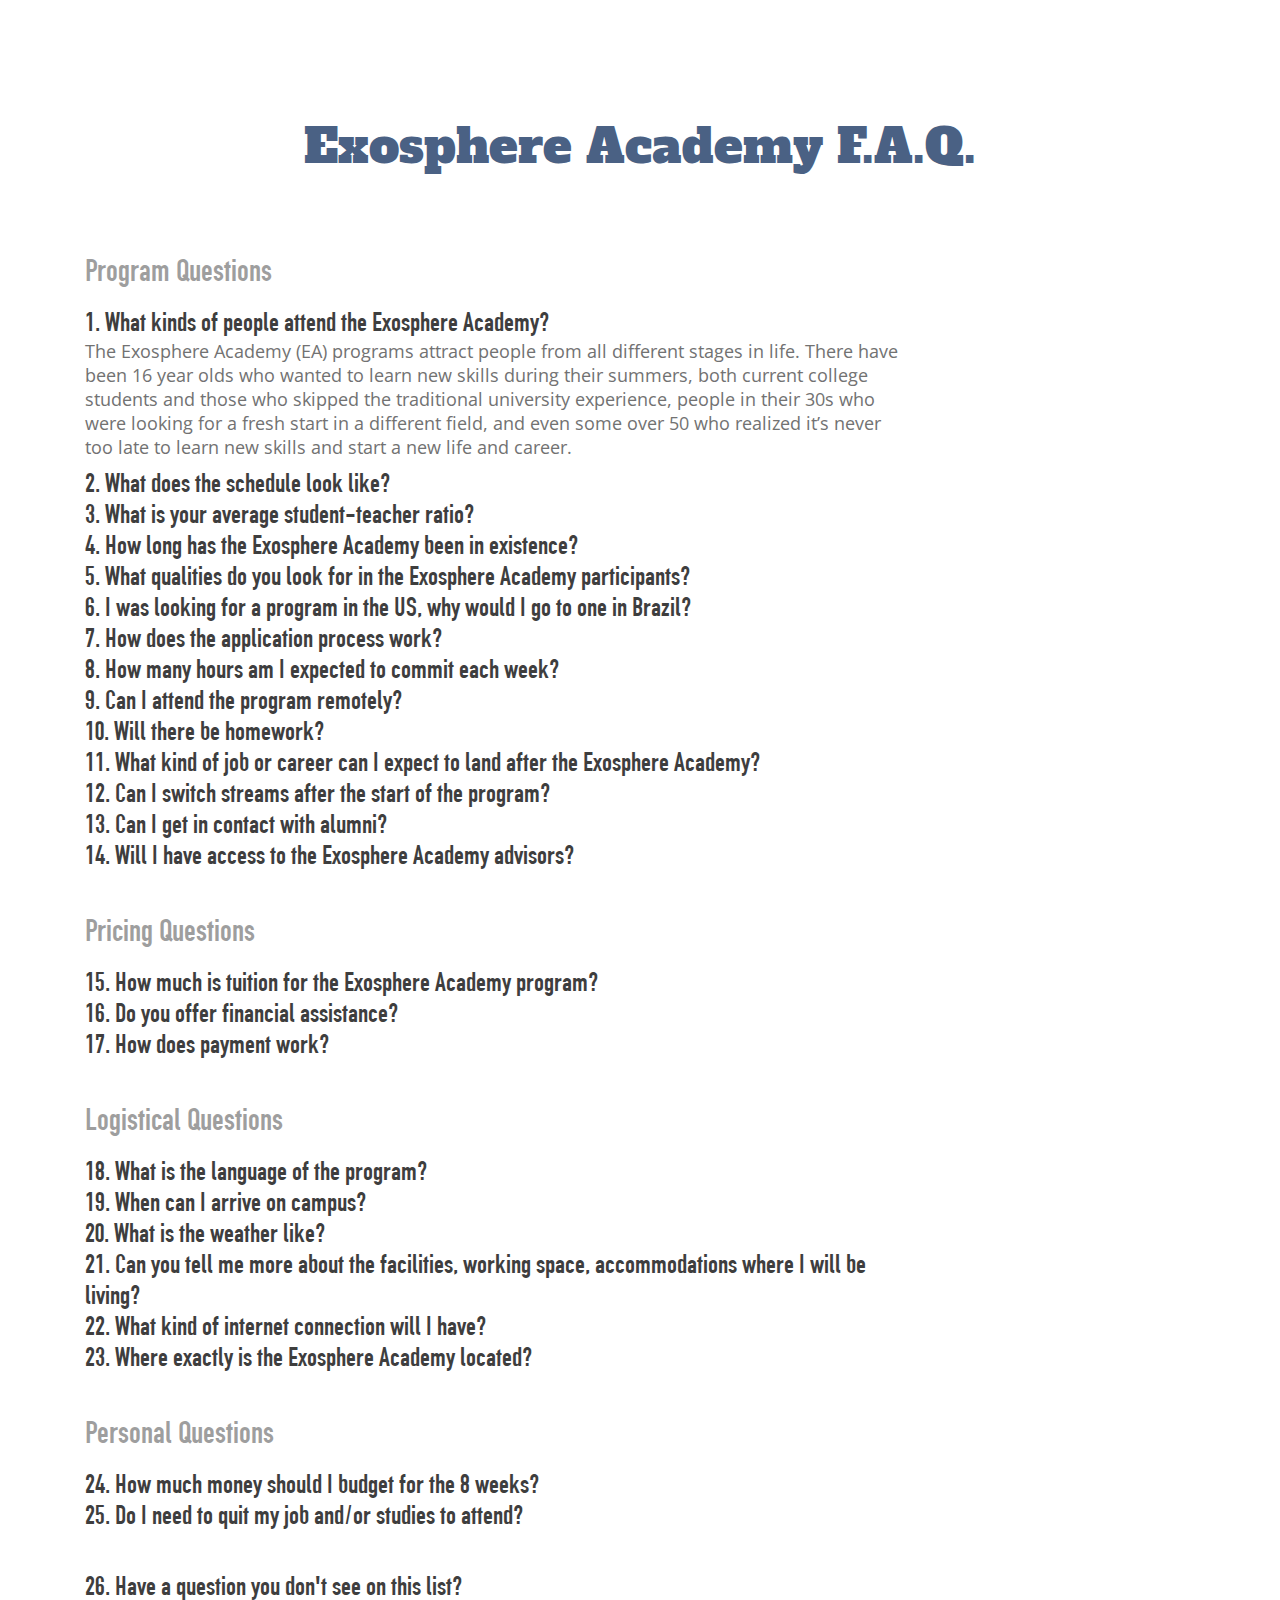
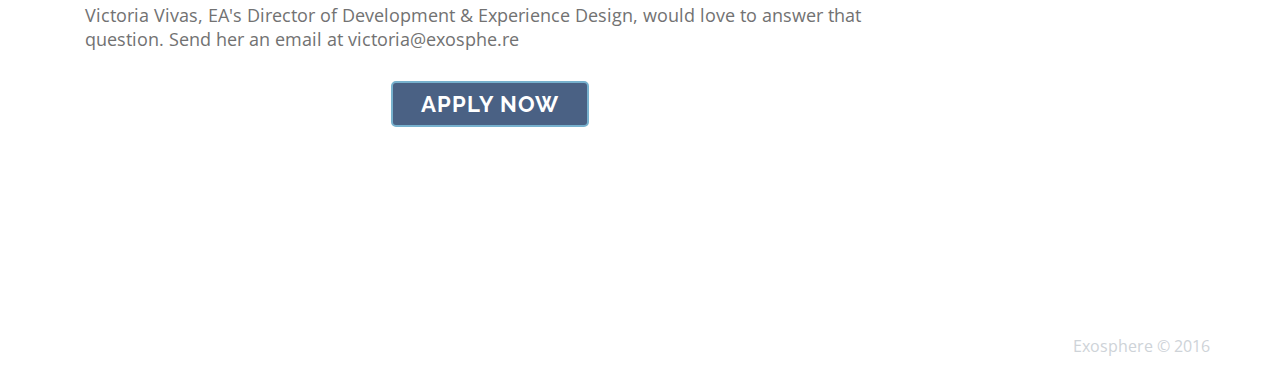
<file: academy-faq/index.html>
<!doctype html>
<html lang="en">
<head>
    <meta charset="utf-8">

    <!-- TITLE OF SITE -->
    <title>The Exosphere Academy FAQ</title>

    <meta name="description" content="Frequently asked questions about the Exosphere Academy." />
    <meta name="keywords" content="creative economy, career, education, drones, mars, python, biohacking, blockchain, entrepreneurship" />
    <meta name="author" content="Exosphere">
    <meta name="viewport" content="width=device-width, initial-scale=1, maximum-scale=1">
    <meta property="og:title" content="The Exosphere Academy">
    <meta property="og:type" content="website">
    <meta property="og:url" content="http://exosphe.re/">
    <meta property="og:description" content="Frequently asked questions about the Exosphere Academy.">
    <meta property="og:image" content="http://exosphe.re/wp-content/uploads/2016/02/EoAcademy2017.jpg">
    <meta property="article:publisher" content="https://www.facebook.com/exosphereHQ">

    <!-- FAVICON  -->
    <link rel="icon" href="http://exosphe.re/wp-content/uploads/2016/07/Logo-Black-80x80.png">
    
    <!-- =========================
       STYLESHEETS 
    ============================== -->
    
    <!-- BOOTSTRAP CSS -->
    <link rel="stylesheet" href="../assets/css/plugins/bootstrap.min.css">

    <!-- FONT ICONS -->
    <link rel="stylesheet" href="../assets/css/icons/icons.min.css">
     
    <!-- GOOGLE FONTS -->
    <link href="https://fonts.googleapis.com/css?family=Alfa+Slab+One|Open+Sans:400,600,700|Raleway:700" rel="stylesheet">
    
    <!-- PLUGINS STYLESHEET -->
    <link rel="stylesheet" href="../assets/css/plugins/plugins.min.css">
    
    <!-- CUSTOM STYLESHEET -->
    <link rel="stylesheet" href="../assets/css/style.css">

    <!-- RESPONSIVE FIXES -->
    <link rel="stylesheet" href="../assets/css/responsive.css">

    <!-- COLORE STYLESHEET -->
    <link rel="stylesheet" href="../assets/css/colors/blue.css" title="blue">
    
    <!-- Modern: FB Chat widget on site-->
    <!--<script type="text/javascript" src="https://www.modernapp.co/chat?code=8b3d469b4f5463a0f614ebe6265b5e70"></script>-->
    
    
    <!--[if lt IE 9]>
            <script src="assets/js/plugins/html5shiv.min.js"></script>
            <script src="assets/js/plugins/respond.min.js"></script>
    <![endif]-->

    <!-- Google Analytics-->
    <script>
      (function(i,s,o,g,r,a,m){i['GoogleAnalyticsObject']=r;i[r]=i[r]||function(){
      (i[r].q=i[r].q||[]).push(arguments)},i[r].l=1*new Date();a=s.createElement(o),
      m=s.getElementsByTagName(o)[0];a.async=1;a.src=g;m.parentNode.insertBefore(a,m)
      })(window,document,'script','https://www.google-analytics.com/analytics.js','ga');

      ga('create', 'UA-55977117-1', 'auto');
      ga('send', 'pageview');

    </script>

    <!-- Facebook Pixel Code -->
    <script>
    !function(f,b,e,v,n,t,s){if(f.fbq)return;n=f.fbq=function(){n.callMethod?
    n.callMethod.apply(n,arguments):n.queue.push(arguments)};if(!f._fbq)f._fbq=n;
    n.push=n;n.loaded=!0;n.version='2.0';n.queue=[];t=b.createElement(e);t.async=!0;
    t.src=v;s=b.getElementsByTagName(e)[0];s.parentNode.insertBefore(t,s)}(window,
    document,'script','https://connect.facebook.net/en_US/fbevents.js');

    fbq('init', '1791194951124960');
    fbq('track', "PageView");</script>
    <noscript><img height="1" width="1" style="display:none"
    src="https://www.facebook.com/tr?id=1791194951124960&ev=PageView&noscript=1"
    /></noscript>
    <!-- End Facebook Pixel Code -->
    
    <!-- Hotjar Tracking Code-->
    <script>
        (function(h,o,t,j,a,r){
            h.hj=h.hj||function(){(h.hj.q=h.hj.q||[]).push(arguments)};
            h._hjSettings={hjid:153683,hjsv:5};
            a=o.getElementsByTagName('head')[0];
            r=o.createElement('script');r.async=1;
            r.src=t+h._hjSettings.hjid+j+h._hjSettings.hjsv;
            a.appendChild(r);
        })(window,document,'//static.hotjar.com/c/hotjar-','.js?sv=');
    </script>
    
</head>

<body>
    <div class="main-wrapper">

       <!-- =========================
             HEADER
        ============================== -->
        <header>

            
            <!-- =========================================
                     Navigation
                ========================================== -->
                <nav class="navbar navbar-fixed-top box-shad" role="navigation">
                    <div class="container">
                        <div class="row">
                            <div class="col-md-12 nav-content">
                                <!-- Navbar-Header -->
                                <div class="navbar-header">
                                    
                                    <!-- Mobile Menu -->
                                    <button data-target=".navbar-collapse" data-toggle="collapse" class="navbar-toggle" type="button">
                                        <i class="icon icon_menu"></i>
                                    </button>

                                    <!-- Text-Logo -->
                                    <a class="navbar-brand">
                                        <img width="180" src="../assets/images/logoBlack.png"/>
                                    </a> 

                                </div><!-- /End Navbar-Header -->

                                <!-- Navbar-Collapse -->
                                <div class="navbar-collapse collapse">
                                    <ul class="nav navbar-nav navbar-right">
                                        <!-- Menu Items -->
                                        <li class="menu-li"><a href="http://exosphe.re/" title="Team">Academy</a></li>
                                        <li class="menu-li hidden-xs"><a href="http://exosphe.re/team" title="Team">Team</a></li>
                                        <li>
                                            <a href="https://facebook.com/exospherehq" target="_blank" style="padding: 10px 0px 15px 15px; ">
                                            <svg style="width:24px;height:24px" viewBox="0 0 24 24">
                                                <path fill="#3b5998" d="M17,2V2H17V6H15C14.31,6 14,6.81 14,7.5V10H14L17,10V14H14V22H10V14H7V10H10V6A4,4 0 0,1 14,2H17Z" />
                                            </svg>
                                            </a>
                                        </li>
                                        <li>
                                            <a href="https://twitter.com/exospherehq" target="_blank" style="padding: 10px 0px 15px 15px; ">
                                            <svg style="width:24px;height:24px" viewBox="0 0 24 24">
                                                <path fill="#1da1f2" d="M22.46,6C21.69,6.35 20.86,6.58 20,6.69C20.88,6.16 21.56,5.32 21.88,4.31C21.05,4.81 20.13,5.16 19.16,5.36C18.37,4.5 17.26,4 16,4C13.65,4 11.73,5.92 11.73,8.29C11.73,8.63 11.77,8.96 11.84,9.27C8.28,9.09 5.11,7.38 3,4.79C2.63,5.42 2.42,6.16 2.42,6.94C2.42,8.43 3.17,9.75 4.33,10.5C3.62,10.5 2.96,10.3 2.38,10C2.38,10 2.38,10 2.38,10.03C2.38,12.11 3.86,13.85 5.82,14.24C5.46,14.34 5.08,14.39 4.69,14.39C4.42,14.39 4.15,14.36 3.89,14.31C4.43,16 6,17.26 7.89,17.29C6.43,18.45 4.58,19.13 2.56,19.13C2.22,19.13 1.88,19.11 1.54,19.07C3.44,20.29 5.7,21 8.12,21C16,21 20.33,14.46 20.33,8.79C20.33,8.6 20.33,8.42 20.32,8.23C21.16,7.63 21.88,6.87 22.46,6Z" />
                                            </svg>
                                            </a>
                                        </li>
                                        <li>
                                            <a href="https://www.instagram.com/exospherehq/" target="_blank" style="padding: 10px 0px 15px 15px; ">
                                            <svg style="width:24px;height:24px" viewBox="0 0 24 24">
                                                <path fill="#f56040" d="M7.8,2H16.2C19.4,2 22,4.6 22,7.8V16.2A5.8,5.8 0 0,1 16.2,22H7.8C4.6,22 2,19.4 2,16.2V7.8A5.8,5.8 0 0,1 7.8,2M7.6,4A3.6,3.6 0 0,0 4,7.6V16.4C4,18.39 5.61,20 7.6,20H16.4A3.6,3.6 0 0,0 20,16.4V7.6C20,5.61 18.39,4 16.4,4H7.6M17.25,5.5A1.25,1.25 0 0,1 18.5,6.75A1.25,1.25 0 0,1 17.25,8A1.25,1.25 0 0,1 16,6.75A1.25,1.25 0 0,1 17.25,5.5M12,7A5,5 0 0,1 17,12A5,5 0 0,1 12,17A5,5 0 0,1 7,12A5,5 0 0,1 12,7M12,9A3,3 0 0,0 9,12A3,3 0 0,0 12,15A3,3 0 0,0 15,12A3,3 0 0,0 12,9Z" />
                                            </svg>
                                            </a>
                                        </li>
                                        <li>
                                            <a href="https://medium.com/the-exofiles" target="_blank" style="padding: 10px 0px 15px 15px; ">
                                                <svg style="width:24px;height:24px" viewBox="0 0 24 24">
                                                    <path fill="#00AB6B" d="M22.416,22.057 M7.846,22.235c0,0.627-0.482,0.918-1.043,0.627l-6.187-3.07C0.28,19.612,0,19.164,0,18.782
                                                        V4.527C0,4.022,0.37,3.81,0.83,4.012l6.679,3.34l0.336,0.515V22.235"/>
                                                    <g id="XMLID_2_">
                                                    <g>
                                                      <polygon fill="#02B875" points="9.013,9.855 14.941,19.55 9.013,16.579 		"/>
                                                    </g>
                                                    </g>
                                                    <path fill="#82FFB5" d="M22.336,7.307l-6.768,11.04l-4.842-7.891L14.57,4.19c0.191-0.291,0.561-0.415,0.873-0.325L22.336,7.307"/>
                                                    <path fill="#5CFFA0" d="M22.416,22.057c0,0.638-0.561,0.885-1.244,0.537l-5.279-2.633l6.523-10.648V22.057"/>
                                                </svg>
                                            </a>
                                        </li>
                                    </ul>
                                </div><!-- /End Navbar-Collapse -->
                            </div><!-- /End Col -->
                        </div><!-- /End Row -->
                    </div><!-- /End Container -->
                </nav><!-- /End Sticky Navigation -->
        </header>
        

        <!-- =======================================================
             Apply
        ============================================================ -->
        <section>
            <div class="container">
                <!-- Padding -->
                <div class="wrapper-lg">
                    <div class="row">
                        <div class="col-md-12">
                          <h1 class="apply">Exosphere Academy F.A.Q.</h1>
            
                            <div class="accordion ac" id="accordion2">
                                <div class="col-sm-9 col-xs-12 mb40">
                                    <div class="accordion-group">
                                        <h3 class="faq-sections">Program Questions</h3>
                                        <div class="accordion-heading">
                                            <a class="accordion-toggle likeh4" data-toggle="collapse" data-parent="#accordion2" href="#collapseOne">
                                            1. What kinds of people attend the Exosphere Academy?
                                            </a>
                                        </div>
                                        <div id="collapseOne" class="accordion-body collapse in">
                                            <div class="accordion-inner">
                                                <ul>
                                                 <li class="pt-zero">
                                                     The Exosphere Academy (EA) programs attract people from all different stages in life. There have been 16 year olds who wanted to learn new skills during their summers, both current college students and those who skipped the traditional university experience, people in their 30s who were looking for a fresh start in a different field, and even some over 50 who realized it’s never too late to learn new skills and start a new life and career. 
                                                 </li>
                                                </ul>
                                            </div><!-- /accordion-inner -->
                                        </div><!-- /collapse -->
                                        <div class="accordion-heading">
                                            <a class="accordion-toggle likeh4" data-toggle="collapse" data-parent="#accordion2" href="#collapseTwentyThree">
                                            2. What does the schedule look like?
                                            </a>
                                        </div>
                                        <div id="collapseTwentyThree" class="accordion-body collapse">
                                            <div class="accordion-inner">
                                                <ul>
                                                 <li class="pt-zero">
                                                     Each day starts at 8AM. 
                                                     <br><br>There is a mandatory daily discussion, activity, or briefing to get you focused and in the right frame of mind. Stream sessions start at 9:30AM and go until 12PM. Lunch is allotted 60 minutes from 12PM to 1:00PM. The stream sessions will resume from 1:00 - 2:30PM. 
                                                    <br><br>
                                                    The core curriculum is focused on business, social intelligence, and communication. These sessions will be on Monday, Wednesday, and Friday from 3:00 - 5:00PM. Tuesday and Thursday will be open work / open office time where students can continue to work on projects and skill development. 
                                                    <br><br>
                                                    There will be a wide mix of sessions including activities, theory, lectures, workshops, and discussions. The weekly schedule of the core curriculum and each stream will be posted every Sunday evening so that you will know what sessions are being taught in order for you to be able to plan ahead.
                                                    <br><br>
                                                    Saturday is for reflection, review, and catch up from the weeks activities. Sunday you are encouraged to unplug from electronic devices and do something relaxing, preferably outside.  
                                                 </li>
                                                </ul>
                                            </div><!-- /accordion-inner -->
                                        </div><!-- /collapse -->
                                        <div class="accordion-heading">
                                            <a class="accordion-toggle likeh4" data-toggle="collapse" data-parent="#accordion2" href="#collapseTwo">
                                        3. What is your average student-teacher ratio? 
                                            </a>
                                        </div><!-- /accordion-heading -->
                                        <div id="collapseTwo" class="accordion-body collapse">
                                            <div class="accordion-inner">
                                                <ul>
                                                     <li class="pt-zero">
                                                        About 6:1 - the average size of a learning stream is 6 students, and each stream has at least one dedicated fellow. 
                                                     </li>
                                                </ul>
                                            </div><!-- /accordion-inner -->
                                        </div><!-- /collapse -->
                                        <div class="accordion-heading">
                                            <a class="accordion-toggle likeh4" data-toggle="collapse" data-parent="#accordion2" href="#collapseThree">
                                            4. How long has the Exosphere Academy been in existence?  
                                            </a>
                                        </div><!-- /accordion-heading -->
                                        <div id="collapseThree" class="accordion-body collapse">
                                            <div class="accordion-inner">
                                                <ul>
                                                     <li class="pt-zero">
                                                       The first program was in September 2013, called the Exosphere bootcamp. Since then, Exosphere Academy has conducted 8 residential programs and over 25 Exobase workshops in cities all over the world. Total number of participants is just over 1,200. 
                                                     </li>
                                                </ul>
                                            </div><!-- /accordion-inner -->
                                        </div><!-- /collapse -->
                                        <div class="accordion-heading">
                                            <a class="accordion-toggle likeh4" data-toggle="collapse" data-parent="#accordion2" href="#collapseFour">
                                            5. What qualities do you look for in the Exosphere Academy participants?  
                                            </a>
                                        </div><!-- /accordion-heading -->
                                        <div id="collapseFour" class="accordion-body collapse">
                                            <div class="accordion-inner">
                                                <ul>
                                                     <li class="pt-zero">
                                                        EA is most interested in curious and motivated individuals who are willing to put in the hard work that it takes to learn new skills and build solutions to real problems. People who wake up and commit to solving the problems of that day, no matter the size or shape. 
                                                     </li>
                                                </ul>
                                            </div><!-- /accordion-inner -->
                                        </div><!-- /collapse -->
                                        <div class="accordion-heading">
                                            <a class="accordion-toggle likeh4" data-toggle="collapse" data-parent="#accordion2" href="#collapseFive">
                                            6. I was looking for a program in the US, why would I go to one in Brazil?
                                            </a>
                                        </div><!-- /accordion-heading -->
                                        <div id="collapseFive" class="accordion-body collapse">
                                            <div class="accordion-inner">
                                                <ul>
                                                     <li class="pt-zero">
                                                        EA is all about getting outside your existing context and challenging yourself each day. Going to another country (or city for Brazilians) does exactly that. Almost everything is new--the people, place, culture, language, food, problems, etc. Being confronted daily by this new context automatically puts you into problem-solving mode. It trains you think creatively on how to overcome the barriers that arise from this new version of reality in which you are living for 8 weeks. 
                                                         <br><br>
                                                        The staff, fellows, and curators of EA expect the same level of excellence in themselves and the program as those from US-based educational programs. Many of the EA staff members are American, so you can get an American experience within the context of the timeless style and culture of Brazil. 
                                                         <br><br>
                                                         Another main reason to come to EA is that programs in the US are typically comprised of Americans and maybe a few other nationalities. At EA, don't be surprised if 15+ countries are represented by just one group. 
                                                         <br><br>
                                                         Plus, have you seen the beaches of Florianópolis? 
                                                     </li>
                                                </ul>
                                            </div><!-- /accordion-inner -->
                                        </div><!-- /collapse -->
                                        <div class="accordion-heading">
                                            <a class="accordion-toggle likeh4" data-toggle="collapse" data-parent="#accordion2" href="#collapseSix">
                                            7. How does the application process work? 
                                            </a>
                                        </div><!-- /accordion-heading -->
                                        <div id="collapseSix" class="accordion-body collapse">
                                            <div class="accordion-inner">
                                                <ul>
                                                     <li class="pt-zero">
                                                        Start the application process by filling out some basic information that won’t take more than two minutes. You will then receive an email with a set of application questions specific to the stream you have chosen (don’t worry, you can change later if you want). After reviewing your answers, a member of the EA admissions department will contact you. 
                                                         <br><br>
                                                        Based on your answers to the application questions and the conversation with the staff member, your application will either be accepted or rejected. If accepted, you will have 2 weeks to make a deposit to secure your spot in the program. After the establishment of a payment schedule (up to three installments), you will begin the onboarding process and will receive the rest of the information about logistics and preparation for the program. 
                                                         <br><br>
                                                         If rejected, we will provide feedback as to why and how we came to that conclusion. This program is not for everyone, and we don't want to waste your time or money if we feel you would not be a good fit. 
                                                     </li>
                                                </ul>
                                            </div><!-- /accordion-inner -->
                                        </div><!-- /collapse -->
                                        <div class="accordion-heading">
                                            <a class="accordion-toggle likeh4" data-toggle="collapse" data-parent="#accordion2" href="#collapseSeven">
                                            8. How many hours am I expected to commit each week?  
                                            </a>
                                        </div><!-- /accordion-heading -->
                                        <div id="collapseSeven" class="accordion-body collapse">
                                            <div class="accordion-inner">
                                                <ul>
                                                     <li class="pt-zero">
                                                        Stream work (class time) will be around 20 hours per week with core curriculum ranging from 10-15 hours per week. Saturday is an open day for reflection, studying, and catching up on work. Sundays are encouraged to be for unplugging from electronics and resting. 
                                                     </li>
                                                </ul>
                                            </div><!-- /accordion-inner -->
                                        </div><!-- /collapse -->
                                        <div class="accordion-heading">
                                            <a class="accordion-toggle likeh4" data-toggle="collapse" data-parent="#accordion2" href="#collapseEight">
                                            9. Can I attend the program remotely? 
                                            </a>
                                        </div><!-- /accordion-heading -->
                                        <div id="collapseEight" class="accordion-body collapse">
                                            <div class="accordion-inner">
                                                <ul>
                                                     <li class="pt-zero">
                                                        No. This program is immersive and by being so, fosters cross-pollination of ideas and collaboration among different fields. We have found that actually living and working together yields greater benefits and provides more opportunities to build longer-lasting relationships and reliable networks.

                                                     </li>
                                                </ul>
                                            </div><!-- /accordion-inner -->
                                        </div><!-- /collapse -->
                                        <div class="accordion-heading">
                                            <a class="accordion-toggle likeh4" data-toggle="collapse" data-parent="#accordion2" href="#collapseNine">
                                            10. Will there be homework?
                                            </a>
                                        </div><!-- /accordion-heading -->
                                        <div id="collapseNine" class="accordion-body collapse">
                                            <div class="accordion-inner">
                                                <ul>
                                                     <li class="pt-zero">
                                                        There are no tests or grades here. Learning is a constant and continual process, but it’s also a lot of work. Your efforts will be evaluated so that you can improve in the areas you are lacking, and try to perfect the areas where you excel. We cannot promise there will not be “homework.” But we can promise that if there is, it’s there for a reason and will benefit you. 
                                                     </li>
                                                </ul>
                                            </div><!-- /accordion-inner -->
                                        </div><!-- /collapse -->
                                        <div class="accordion-heading">
                                            <a class="accordion-toggle likeh4" data-toggle="collapse" data-parent="#accordion2" href="#collapseTen">
                                            11. What kind of job or career can I expect to land after the Exosphere Academy?
                                            </a>
                                        </div><!-- /accordion-heading -->
                                        <div id="collapseTen" class="accordion-body collapse">
                                            <div class="accordion-inner">
                                                <ul>
                                                     <li class="pt-zero">
                                                        Since the range of subjects and experience levels of our students varies significantly, there is no simple answer to this. However, some of our previous students have been able to get jobs such as Full Stack Developer at software startups or copywriter for a creative marketing agency, with many starting their own business or joining up with a co-founder for a new venture. 

                                                        Within the Creative Economy, your options are only limited to your own imagination and the value you can create. 

                                                        For a couple prominent examples, check out <a target="_blank" href="http://bookinabox.com">Book in a Box</a>, co-founded by alumni Zach Obront and his partner Tucker Max, and <a target="_blank" href="http://fortgalt.com">Fort Galt</a>, which was founded by a group of alumni while at the program in 2014. 
                                                     </li>
                                                </ul>
                                            </div><!-- /accordion-inner -->
                                        </div><!-- /collapse -->
                                        <div class="accordion-heading">
                                            <a class="accordion-toggle likeh4" data-toggle="collapse" data-parent="#accordion2" href="#collapseEleven">
                                            12. Can I switch streams after the start of the program?
                                            </a>
                                        </div><!-- /accordion-heading -->
                                        <div id="collapseEleven" class="accordion-body collapse">
                                            <div class="accordion-inner">
                                                <ul>
                                                     <li class="pt-zero">
                                                        Yes, but you have to decide no later than the start of week 2. After being introduced to all the streams during week 1, some students might choose to join a different stream and that’s no problem. You are also encouraged to periodically attend another stream’s sessions and talk with the fellows from other streams.
                                                     </li>
                                                </ul>
                                            </div><!-- /accordion-inner -->
                                        </div><!-- /collapse -->
                                        <div class="accordion-heading">
                                            <a class="accordion-toggle likeh4" data-toggle="collapse" data-parent="#accordion2" href="#collapseTwelve">
                                            13. Can I get in contact with alumni?
                                            </a>
                                        </div><!-- /accordion-heading -->
                                        <div id="collapseTwelve" class="accordion-body collapse">
                                            <div class="accordion-inner">
                                                <ul>
                                                     <li class="pt-zero">
                                                        Of course, if at any time during your application process you wish to speak with an alumni about their experience, just ask. We will be happy to introduce you.  
                                                     </li>
                                                </ul>
                                            </div><!-- /accordion-inner -->
                                        </div><!-- /collapse -->
                                        <div class="accordion-heading">
                                            <a class="accordion-toggle likeh4" data-toggle="collapse" data-parent="#accordion2" href="#collapseThirteen">
                                            14. Will I have access to the Exosphere Academy advisors?
                                            </a>
                                        </div><!-- /accordion-heading -->
                                        <div id="collapseThirteen" class="accordion-body collapse">
                                            <div class="accordion-inner">
                                                <ul>
                                                     <li class="pt-zero">
                                                        If you convince us that you'll make good use of their time, we will be happy to introduce you to even the most prominent members of the Exosphere network.
                                                     </li>
                                                </ul>
                                            </div><!-- /accordion-inner -->
                                        </div><!-- /collapse -->
                                        <h3 class="faq-sections">Pricing Questions</h3>
                                        <div class="accordion-heading">
                                            <a class="accordion-toggle likeh4" data-toggle="collapse" data-parent="#accordion2" href="#collapseFourteen">
                                            15. How much is tuition for the Exosphere Academy program?
                                            </a>
                                        </div><!-- /accordion-heading -->
                                        <div id="collapseFourteen" class="accordion-body collapse">
                                            <div class="accordion-inner">
                                                <ul>
                                                     <li class="pt-zero">
                                                        It depends on when you register. There are several registration deadlines that correspond to small tuition increases.<br><br>
                                                         
                                                        The deadlines are as follows-<br>
                                                         August 1, 2016 - $3,900 USD<br>
                                                         September 15, 2016 - $4,100 USD<br>
                                                         November 7, 2016 - $4,300 USD<br><br>
                                                         
                                                         <b>Currently, the tuition is $4,100 USD + $900 for housing.</b><br>
                                                         This is the cost until end of day on November 7th, then it will increase by $200 to $4,300.
                                                         <br><br>
                                                         
                                                        Housing accomodation is $900 for the 8 weeks, regardless of registration date. 
                                                         
                                                         
                                                        
                                                     </li>
                                                </ul>
                                            </div><!-- /accordion-inner -->
                                        </div><!-- /collapse -->
                                        <div class="accordion-heading">
                                            <a class="accordion-toggle likeh4" data-toggle="collapse" data-parent="#accordion2" href="#collapseFifteen">
                                            16. Do you offer financial assistance?
                                            </a>
                                        </div><!-- /accordion-heading -->
                                        <div id="collapseFifteen" class="accordion-body collapse">
                                            <div class="accordion-inner">
                                                <ul>
                                                     <li class="pt-zero">
                                                        The Exosphere Foundation allocates donations and charitable giving from supporters around the world into merit scholarships to help cover the tuition costs for remarkable or unique individuals. For those interested applicants, there will be an additional interview to qualify for assistance.
                                                     </li>
                                                </ul>
                                            </div><!-- /accordion-inner -->
                                        </div><!-- /collapse -->
                                        <div class="accordion-heading">
                                            <a class="accordion-toggle likeh4" data-toggle="collapse" data-parent="#accordion2" href="#collapseSixteen">
                                            17. How does payment work?
                                            </a>
                                        </div><!-- /accordion-heading -->
                                        <div id="collapseSixteen" class="accordion-body collapse">
                                            <div class="accordion-inner">
                                                <ul>
                                                     <li class="pt-zero">
                                                        After you are accepted, you have two weeks to pay your deposit to hold your spot. You can pay the tuition in up to three installments. After you are accepted into the program, we will send you payment instructions for one of the following accepted payment methods: credit card, Paypal, wire transfer, Bitcoin, and Ether.

                                                     </li>
                                                </ul>
                                            </div><!-- /accordion-inner -->
                                        </div><!-- /collapse -->
                                        <h3 class="faq-sections">Logistical Questions</h3>
                                        <div class="accordion-heading">
                                            <a class="accordion-toggle likeh4" data-toggle="collapse" data-parent="#accordion2" href="#collapseSeventeen">
                                            18. What is the language of the program?
                                            </a>
                                        </div><!-- /accordion-heading -->
                                        <div id="collapseSeventeen" class="accordion-body collapse">
                                            <div class="accordion-inner">
                                                <ul>
                                                     <li class="pt-zero">
                                                        The program will be delivered in English. EA programs have a history of international diversity (from every continent and 45 unique countries represented) and the best way to bring together these different nationalities is to use English. 
                                                     </li>
                                                </ul>
                                            </div><!-- /accordion-inner -->
                                        </div><!-- /collapse -->
                                        <div class="accordion-heading">
                                            <a class="accordion-toggle likeh4" data-toggle="collapse" data-parent="#accordion2" href="#collapseEighteen">
                                            19. When can I arrive on campus?
                                            </a>
                                        </div><!-- /accordion-heading -->
                                        <div id="collapseEighteen" class="accordion-body collapse">
                                            <div class="accordion-inner">
                                                <ul>
                                                     <li class="pt-zero">
                                                        Housing accommodations are available five days before the program start date and up to 3 days after the program ends. There is some flexibility for special circumstances. It is recommended to arrive at least three days before the program start date. 
                                                     </li>
                                                </ul>
                                            </div><!-- /accordion-inner -->
                                        </div><!-- /collapse -->
                                        <div class="accordion-heading">
                                            <a class="accordion-toggle likeh4" data-toggle="collapse" data-parent="#accordion2" href="#collapseNineteen">
                                            20. What is the weather like? 
                                            </a>
                                        </div><!-- /accordion-heading -->
                                        <div id="collapseNineteen" class="accordion-body collapse">
                                            <div class="accordion-inner">
                                                <ul>
                                                     <li class="pt-zero">
                                                        Basically, it’s paradise. Upper 80's (29C) in the summer, low 60's (14C) in the winter. Moderate amounts of rainfall and lots of sunshine. 
                                                     </li>
                                                </ul>
                                            </div><!-- /accordion-inner -->
                                        </div><!-- /collapse -->
                                        <div class="accordion-heading">
                                            <a class="accordion-toggle likeh4" data-toggle="collapse" data-parent="#accordion2" href="#collapseTwentySeven">
                                            21. Can you tell me more about the facilities, working space, accommodations where I will be living?
                                            </a>
                                        </div><!-- /accordion-heading -->
                                        <div id="collapseTwentySeven" class="accordion-body collapse">
                                            <div class="accordion-inner">
                                                <ul>
                                                     <li class="pt-zero">
                                                        The workspace is a very modern building within walking distance of the housing accommodations. It's open-planned and has a good number of desks to work from (plus a high speed internet connection).
                                                         <br><br>
                                                        All of the housing accommodations will have a kitchen, living room, internet, and bedding provided for you.

                                                     </li>
                                                </ul>
                                            </div><!-- /accordion-inner -->
                                        </div><!-- /collapse -->
                                        <div class="accordion-heading">
                                            <a class="accordion-toggle likeh4" data-toggle="collapse" data-parent="#accordion2" href="#collapseTwentyone">
                                            22. What kind of internet connection will I have?
                                            </a>
                                        </div><!-- /accordion-heading -->
                                        <div id="collapseTwentyone" class="accordion-body collapse">
                                            <div class="accordion-inner">
                                                <ul>
                                                     <li class="pt-zero">
                                                        The internet connection at the office/co-working space is fibre, so you'll have no troubles working from there. The internet connection at your house may be less fast, but it will certainly be sufficient for voip calls.
                                                     </li>
                                                </ul>
                                            </div><!-- /accordion-inner -->
                                        </div><!-- /collapse -->
                                        <div class="accordion-heading">
                                            <a class="accordion-toggle likeh4" data-toggle="collapse" data-parent="#accordion2" href="#collapseTwentyEight">
                                            23. Where exactly is the Exosphere Academy located?
                                            </a>
                                        </div><!-- /accordion-heading -->
                                        <div id="collapseTwentyEight" class="accordion-body collapse">
                                            <div class="accordion-inner">
                                                <ul>
                                                     <li class="pt-zero">
                                                        The Exosphere Academy is located in Cidade Criativa Pedra Branca (Creative City of the White Stone). It is a 15 minute drive from Florianópolis, the capital of Santa Catarina state in southern Brazil. It is a modern and safe city for foreigners. 
                                                         <br><br>
                                                         Pedra Branca is a real estate development with the goal of creating a sustainable smart city. There is a university, coworking space, startup incubator and accelerator, gym, restaurants, bar, apartments, cafes, and office space all within walking distance of each other.
                                                         <br><br>
                                                         Florianópolis is located on Santa Catarina island. It was rated the best place to live in Brazil, with the highest quality of life. Florianópolis is the Brazilian city that has most increased in wealth over the last three decades. Its GNP per capita increased, on average, 6% per year and is currently at US$ 10 thousand – almost twice the Brazilian average.<br><br>
                                                         To learn more about Cidade Criative Pedra Branca, <a href="http://cidadepedrabranca.com.br/?lang=en" target="_blank">click here</a>. 
                                                         To learn more about the state of Santa Catarina and the quality of life, <a href="http://www.santacatarinabrasil.com.br/en/qualidade-de-vida/" target="_blank">click here</a>. 
                                                     </li>
                                                </ul>
                                            </div><!-- /accordion-inner -->
                                        </div><!-- /collapse -->
                                        <h3 class="faq-sections">Personal Questions</h3>
                                        <div class="accordion-heading">
                                            <a class="accordion-toggle likeh4" data-toggle="collapse" data-parent="#accordion2" href="#collapseTwentyFour">
                                            24. How much money should I budget for the 8 weeks?
                                            </a>
                                        </div><!-- /accordion-heading -->
                                        <div id="collapseTwentyFour" class="accordion-body collapse">
                                            <div class="accordion-inner">
                                                <ul>
                                                     <li class="pt-zero">
                                                        The program’s tuition covers the program content, housing (a shared apartment with another participant). For personal expenses we recommend around $250-300 USD per month for food.
                                                         <br><br>
                                                        This number varies according to what lifestyle you want to have during the 8 weeks. Because of the dynamics of the program and living with other participants generates a strong sense of community, participants usually share a lot of meals together, visit local markets, and save money. Having meals with other people is also a big part of the engagement and relationship building that is important at EA.
                                                     </li>
                                                </ul>
                                            </div><!-- /accordion-inner -->
                                        </div><!-- /collapse -->
                                        <div class="accordion-heading">
                                            <a class="accordion-toggle likeh4" data-toggle="collapse" data-parent="#accordion2" href="#collapseTwentyFive">
                                            25. Do I need to quit my job and/or studies to attend?
                                            </a>
                                        </div><!-- /accordion-heading -->
                                        <div id="collapseTwentyFive" class="accordion-body collapse">
                                            <div class="accordion-inner">
                                                <ul>
                                                     <li class="pt-zero">
                                                        That depends on your plans for after the program and the options available to you in your current situation. This is an immersive program that will require around 30 hours of your time just for the in-person content. This number does not include time spent working on projects, collaborating with other students, social activities, and study/research time. 
                                                         <br><br>
                                                        If you have doubts about your time commitment, mention this in your application and we will talk to you about how we can tailor the program to suit your availability and needs. 
                                                     </li>
                                                </ul>
                                            </div><!-- /accordion-inner -->
                                        </div><!-- /collapse -->                                        
                                        <div class="accordion-heading pt40">
                                            <a class="accordion-toggle likeh4" data-toggle="collapse" data-parent="#accordion2" href="#collapseTwentySix">
                                            26. Have a question you don't see on this list?
                                            </a>
                                        </div><!-- /accordion-heading -->
                                        <div id="collapseTwentySix" class="accordion-body collapse in">
                                            <div class="accordion-inner">
                                                <ul>
                                                     <li class="pt-zero">
                                                        Victoria Vivas, EA's Director of Development & Experience Design, would love to answer that question. Send her an email at victoria@exosphe.re 
                                                     </li>
                                                </ul>
                                            </div><!-- /accordion-inner -->
                                        </div><!-- /collapse -->
                                    </div><!-- /accordion-group -->
                                    <div class="btn-box" style="text-align:center;">
                                        <a href="http://exosphe.re/academy-registration/" class="btn btn-faq">Apply Now</a>
                                    </div>
                                </div>
                            </div><!-- Accordion -->
                        </div><!-- Accordion -->
                    </div>
                </div>
            </div>
        </section>
        <!-- =============================
             /END TESTIMONIALS
        ============================== -->
                    
        
        <!-- ==================================================
            FOOTER
        ======================================================= -->
        <footer class="footer" >
            <div class="container">
                <div class="wrapper-xs">
                    <div class="row">
                        <!-- Footer Left Col -->
                        <div class="col-xs-12 tright">
                                Exosphere &copy; 2016 
                        </div>                        
                    </div><!-- End Row -->
                </div><!-- /End Wrapper -->
            </div><!-- /End Container -->
        </footer>
    
    </div><!-- /End Main Wrapper -->

    <!-- =========================
         SCRIPTS 
    ============================== -->
   
    <script src="../assets/js/plugins/jquery1.11.0.min.js"></script>
    <script src="../assets/js/plugins/jquery.hover_caption.js"></script>
    <script src="../assets/js/plugins/bootstrap.min.js"></script>
    <script src="../assets/js/plugins/jquery.easing.1.3.min.js"></script>
    <script src="../assets/js/plugins/modernizr.custom.min.js"></script>
    <script src="../assets/js/plugins/plugins.min.js"></script>
    

    <!-- Custom Script -->
    <script src="../assets/js/custom.js"></script>
    
    <script>
    (function($){
      $(window).load(function() {
        $('.btn-faq a').on('click', function() {
             ga('send', 'event', 'button', 'click', 'apply_faq');
         });
       });
    })(jQuery);
    </script>

</body>
</html>
</file>
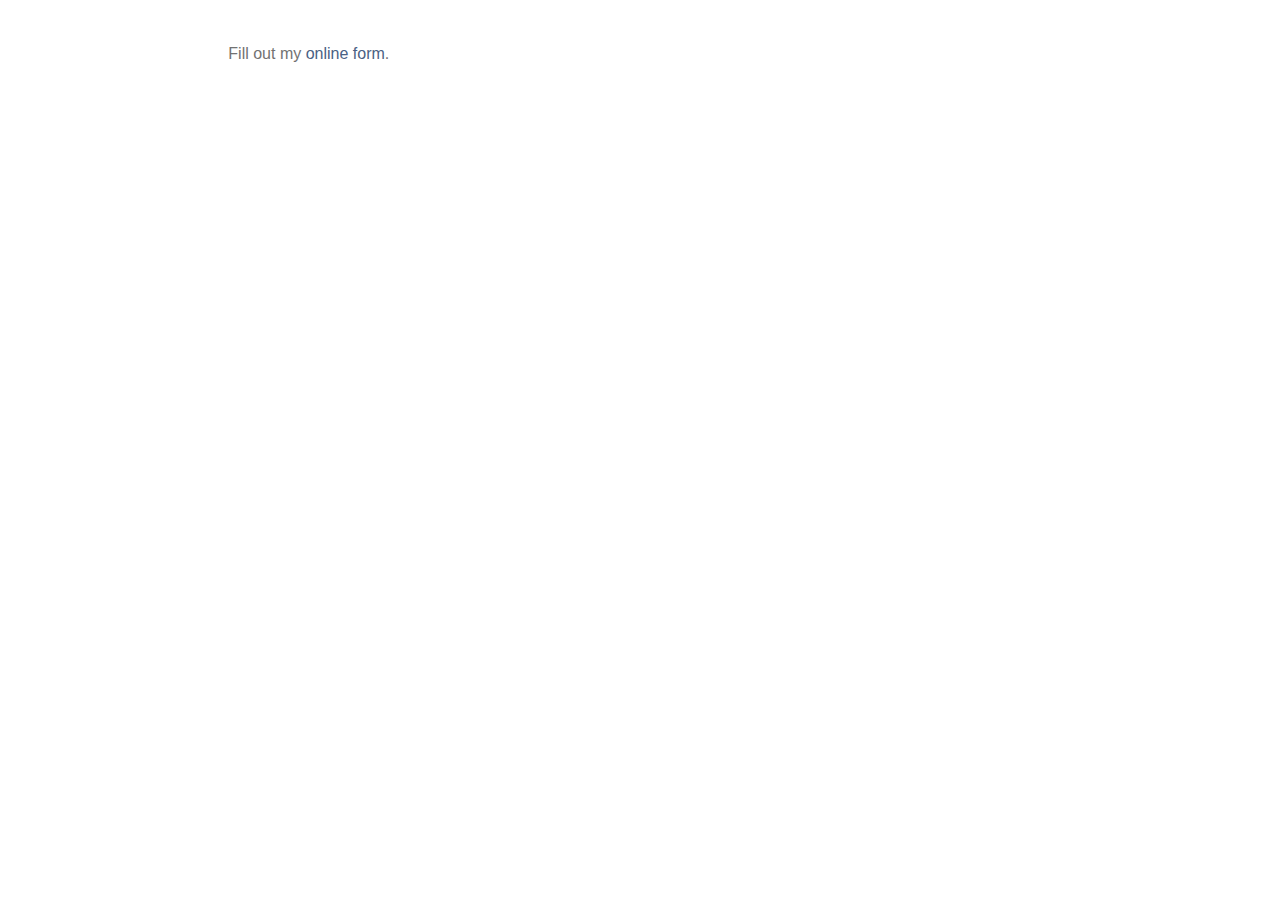
<file: academy-registration/index.html>
<!doctype html>
<html lang="en">
<head>
    <meta charset="utf-8">

    <!-- TITLE OF SITE -->
    <title>Exosphere Academy Registration</title>

    <meta name="description" content="An immersive 8-week learning experience in Southern Brazil to gain in-demand creative economy skills, build exciting projects with other dynamic people, and jumpstart your new life & career." />
    <meta name="keywords" content="creative economy, career, education, drones, mars, python, biohacking, blockchain, entrepreneurship" />
    <meta name="author" content="Exosphere">
    <meta name="viewport" content="width=device-width, initial-scale=1, maximum-scale=1">

    <!-- FAVICON  -->
    <link rel="icon" href="http://exosphe.re/wp-content/uploads/2016/07/Logo-Black-80x80.png">
    
    <!-- =========================
       STYLESHEETS 
    ============================== -->
    
    <!-- BOOTSTRAP CSS -->
    <link rel="stylesheet" href="../assets/css/plugins/bootstrap.min.css">

    <!-- FONT ICONS -->
    <link rel="stylesheet" href="../assets/css/icons/icons.min.css">
     
    <!-- GOOGLE FONTS -->
    <link href="https://fonts.googleapis.com/css?family=Raleway|Alfa+Slab+One|Slabo+27px" rel="stylesheet">
    
    <!-- PLUGINS STYLESHEET -->
    <link rel="stylesheet" href="../assets/css/plugins/plugins.min.css">
    
    <!-- CUSTOM STYLESHEET -->
    <link rel="stylesheet" href="../assets/css/style.css">

    <!-- RESPONSIVE FIXES -->
    <link rel="stylesheet" href="../assets/css/responsive.css">

    <!-- COLORE STYLESHEET -->
    <link rel="stylesheet" href="../assets/css/colors/blue.css" title="blue">
    
    <!-- Modern: FB Chat widget on site-->
    <!--<script type="text/javascript" src="https://www.modernapp.co/chat?code=8b3d469b4f5463a0f614ebe6265b5e70"></script>-->
    
    
    <!--[if lt IE 9]>
            <script src="../assets/js/plugins/html5shiv.min.js"></script>
            <script src="../assets/js/plugins/respond.min.js"></script>
    <![endif]-->
    
        <!-- Google Analytics-->
    <script>
      (function(i,s,o,g,r,a,m){i['GoogleAnalyticsObject']=r;i[r]=i[r]||function(){
      (i[r].q=i[r].q||[]).push(arguments)},i[r].l=1*new Date();a=s.createElement(o),
      m=s.getElementsByTagName(o)[0];a.async=1;a.src=g;m.parentNode.insertBefore(a,m)
      })(window,document,'script','https://www.google-analytics.com/analytics.js','ga');

      ga('create', 'UA-55977117-1', 'auto');
      ga('send', 'pageview');

    </script>
    
    <!-- Facebook Pixel Code -->
    <script>
    !function(f,b,e,v,n,t,s){if(f.fbq)return;n=f.fbq=function(){n.callMethod?
    n.callMethod.apply(n,arguments):n.queue.push(arguments)};if(!f._fbq)f._fbq=n;
    n.push=n;n.loaded=!0;n.version='2.0';n.queue=[];t=b.createElement(e);t.async=!0;
    t.src=v;s=b.getElementsByTagName(e)[0];s.parentNode.insertBefore(t,s)}(window,
    document,'script','https://connect.facebook.net/en_US/fbevents.js');

    fbq('init', '1791194951124960');
    fbq('track', "PageView");</script>
    <noscript><img height="1" width="1" style="display:none"
    src="https://www.facebook.com/tr?id=1791194951124960&ev=PageView&noscript=1"
    /></noscript>
    <!-- End Facebook Pixel Code -->
    
    <!-- Hotjar Tracking Code-->
    <script>
        (function(h,o,t,j,a,r){
            h.hj=h.hj||function(){(h.hj.q=h.hj.q||[]).push(arguments)};
            h._hjSettings={hjid:153683,hjsv:5};
            a=o.getElementsByTagName('head')[0];
            r=o.createElement('script');r.async=1;
            r.src=t+h._hjSettings.hjid+j+h._hjSettings.hjsv;
            a.appendChild(r);
        })(window,document,'//static.hotjar.com/c/hotjar-','.js?sv=');
    </script>

</head>

<body>
    <div class="main-wrapper pt40">
        <div class="col-md-2 hidden-sm hidden-xs"></div>
        <div class="col-md-8 col-xs-12">
            <div id="wufoo-m1h2v5md019ibdc">
            Fill out my <a href="https://exosphere.wufoo.com/forms/m1h2v5md019ibdc">online form</a>.
            </div>
            <script type="text/javascript">var m1h2v5md019ibdc;(function(d, t) {
            var s = d.createElement(t), options = {
            'userName':'exosphere',
            'formHash':'m1h2v5md019ibdc',
            'autoResize':true,
            'height':'886',
            'async':true,
            'host':'wufoo.com',
            'header':'show',
            'ssl':true};
            s.src = ('https:' == d.location.protocol ? 'https://' : 'http://') + 'www.wufoo.com/scripts/embed/form.js';
            s.onload = s.onreadystatechange = function() {
            var rs = this.readyState; if (rs) if (rs != 'complete') if (rs != 'loaded') return;
            try { m1h2v5md019ibdc = new WufooForm();m1h2v5md019ibdc.initialize(options);m1h2v5md019ibdc.display(); } catch (e) {}};
            var scr = d.getElementsByTagName(t)[0], par = scr.parentNode; par.insertBefore(s, scr);
            })(document, 'script');</script>
        </div>
        <div class="col-lg-2"></div>
        
    </div><!-- /End Main Wrapper -->

</body>
</html>
</file>
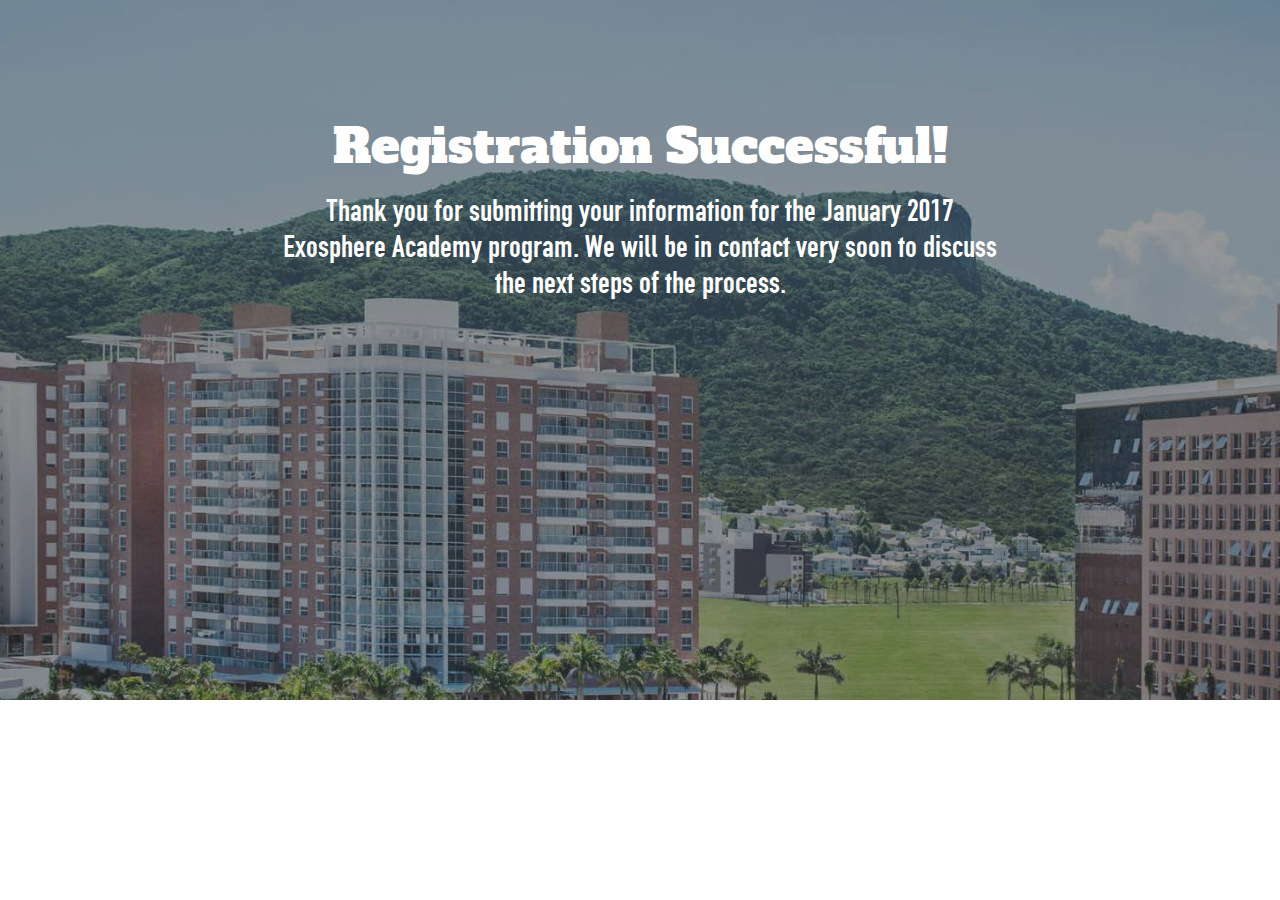
<file: registration-success/index.html>
<!doctype html>
<html lang="en">
<head>
    <meta charset="utf-8">

    <!-- TITLE OF SITE -->
    <title>EA Application Success</title>

    <meta name="description" content="An immersive 8-week learning experience in Southern Brazil to gain in-demand creative economy skills, build exciting projects with other dynamic people, and jumpstart your new life & career." />
    <meta name="keywords" content="creative economy, career, education, drones, mars, python, biohacking, blockchain, entrepreneurship" />
    <meta name="author" content="Exosphere">
    <meta name="viewport" content="width=device-width, initial-scale=1, maximum-scale=1">
    <meta property="og:title" content="The Exosphere Academy">
    <meta property="og:type" content="website">
    <meta property="og:url" content="http://exosphe.re/team">
    <meta property="og:description" content="An immersive 8-week learning experience in Southern Brazil to gain in-demand creative economy skills, build exciting projects with other dynamic people, and jumpstart your new life & career.">
    <meta property="og:image" content="http://exosphe.re/wp-content/uploads/2016/02/EoAcademy2017.jpg">
    <meta property="article:publisher" content="https://www.facebook.com/exosphereHQ">

    <!-- FAVICON  -->
    <link rel="icon" href="http://exosphe.re/wp-content/uploads/2016/07/Logo-Black-80x80.png">
    
    <!-- =========================
       STYLESHEETS 
    ============================== -->
    
    <!-- BOOTSTRAP CSS -->
    <link rel="stylesheet" href="../assets/css/plugins/bootstrap.min.css">

    <!-- FONT ICONS -->
    <link rel="stylesheet" href="../assets/css/icons/icons.min.css">
     
    <!-- GOOGLE FONTS -->
    <link href="https://fonts.googleapis.com/css?family=Alfa+Slab+One|Slabo+27px|Bitter" rel="stylesheet">
    
    <!-- PLUGINS STYLESHEET -->
    <link rel="stylesheet" href="../assets/css/plugins/plugins.min.css">
    
    <!-- CUSTOM STYLESHEET -->
    <link rel="stylesheet" href="../assets/css/style.css">

    <!-- RESPONSIVE FIXES -->
    <link rel="stylesheet" href="../assets/css/responsive.css">

    <!-- COLORE STYLESHEET -->
    <link rel="stylesheet" href="../assets/css/colors/blue.css" title="blue">
    
    <!-- Modern: FB Chat widget on site-->
    <!--<script type="text/javascript" src="https://www.modernapp.co/chat?code=8b3d469b4f5463a0f614ebe6265b5e70"></script>-->
    
    
    <!--[if lt IE 9]>
            <script src="../assets/js/plugins/html5shiv.min.js"></script>
            <script src="../assets/js/plugins/respond.min.js"></script>
    <![endif]-->
    
        <!-- Google Analytics-->
    <script>
      (function(i,s,o,g,r,a,m){i['GoogleAnalyticsObject']=r;i[r]=i[r]||function(){
      (i[r].q=i[r].q||[]).push(arguments)},i[r].l=1*new Date();a=s.createElement(o),
      m=s.getElementsByTagName(o)[0];a.async=1;a.src=g;m.parentNode.insertBefore(a,m)
      })(window,document,'script','https://www.google-analytics.com/analytics.js','ga');

      ga('create', 'UA-55977117-1', 'auto');
      ga('send', 'pageview');

    </script>

    
    <!-- Facebook Pixel Code -->
    <script>
    !function(f,b,e,v,n,t,s){if(f.fbq)return;n=f.fbq=function(){n.callMethod?
    n.callMethod.apply(n,arguments):n.queue.push(arguments)};if(!f._fbq)f._fbq=n;
    n.push=n;n.loaded=!0;n.version='2.0';n.queue=[];t=b.createElement(e);t.async=!0;
    t.src=v;s=b.getElementsByTagName(e)[0];s.parentNode.insertBefore(t,s)}(window,
    document,'script','https://connect.facebook.net/en_US/fbevents.js');

    fbq('init', '1791194951124960');
    fbq('track', "PageView");</script>
    <noscript><img height="1" width="1" style="display:none"
    src="https://www.facebook.com/tr?id=1791194951124960&ev=PageView&noscript=1"
    /></noscript>
    <!-- End Facebook Pixel Code -->
    
    <!-- Hotjar Tracking Code-->
    <script>
        (function(h,o,t,j,a,r){
            h.hj=h.hj||function(){(h.hj.q=h.hj.q||[]).push(arguments)};
            h._hjSettings={hjid:153683,hjsv:5};
            a=o.getElementsByTagName('head')[0];
            r=o.createElement('script');r.async=1;
            r.src=t+h._hjSettings.hjid+j+h._hjSettings.hjsv;
            a.appendChild(r);
        })(window,document,'//static.hotjar.com/c/hotjar-','.js?sv=');
    </script>
    
</head>

<body>        

      
        <!-- =================================
             SECTION WELCOME
        ====================================== -->
        <section id="application-success">
            <div class="overlay">
            <div class="container">
                <!-- Padding -->
                <div class="wrapper-lg">
                    <div class="col-md-2 hidden-sm hidden-xs"></div>
                    <div class="col-md-8 col-xs-12">
                        <h1 class="registration">Registration Successful!</h1>
                        <h3 class="registration">Thank you for submitting your information for the January 2017 Exosphere Academy program. We will be in contact very soon to discuss the next steps of the process.</h3>
                    </div>
                    <div class="col-md-2 hidden-sm hidden-xs"></div>
                </div>
            </div><!-- /End Container -->
            </div>
        </section>
        
        
</body>
</html>
</file>
<file: assets/css/style.css>
/* 
Template Name: SmartMVP - Responsive Premium Startup Landing Page Template
Theme URL: http://themedept.com/demo/smartmvp/index.html
Description: SmartMVP - Responsive Premium Startup Landing Page Template
Author: ThemeDept
Author URL: http://themedept.com
Version: 1.2.0
Website: http://themedept.com
Tags: startup landing page, app landing page, html5 template, one page, startup, saas, mvp, landing page
*/



/* ------------------------------------------ */
/*             TABLE OF CONTENTS
/* ------------------------------------------ */

/*   01 - General Style                          */
/*   02 - Typography                             */
/*   03 - Buttons & Icons                        */
/*   04 - Header & Navigation                    */
/*   05 - Login/Signup Modal                     */
/*   06 - Sections Settings                      */
/*   07 - Testimonials                           */
/*   08 - Features Tab                           */
/*   09 - Fast Reg, Newsletter & Signup Divider  */
/*   10 - Charts & Showcase Section              */
/*   11 - Pricing Tabs                           */
/*   12 - Team Section                           */
/*   13 - Mobile Download Section                */
/*   14 - Footer                                 */


/* ==========================================================================
   01. GENERAL STYLE
========================================================================== */ 
/*------------------------------------------*/
/*	 Basic Settings
/*------------------------------------------*/
body {
    font-family: "Open Sans", "Helvetica Neue", Helvetica, Arial, sans-serif;
    -webkit-font-smoothing: antialiased;
    color: #727272;
    font-size: 16px;
    line-height: 28px;
    font-weight: 400;
    padding: 0;
    background-color: #ffffff;
}

.main-wrapper {
    overflow: hidden;
}

section{
    position: relative;
    overflow: hidden;
}

/*------------------------------------------------------------------*/
/*	 Internet Explorer 10 in Windows 8 and Windows Phone 8 Bug fix
/*-----------------------------------------------------------------*/
@-webkit-viewport { 
	width: device-width; 
}

@-moz-viewport { 
	width: device-width; 
}

@-ms-viewport { 
	width: device-width; 
}

@-o-viewport { 
	width: device-width; 
}

@viewport { 
	width: device-width; 
}

@font-face { font-family: Schallaburg; src: url('../fonts/schallaburg.ttf'); }
@font-face { font-family: Linden; src: url('../fonts/Linden.ttf'); }


@media (min-width:1200px){
    .auto-clear .col-lg-1:nth-child(12n+1){clear:left;}
    .auto-clear .col-lg-2:nth-child(6n+1){clear:left;}
    .auto-clear .col-lg-3:nth-child(4n+1){clear:left;}
    .auto-clear .col-lg-4:nth-child(3n+1){clear:left;}
    .auto-clear .col-lg-6:nth-child(odd){clear:left;}
}
@media (min-width:992px) and (max-width:1199px){
    .auto-clear .col-md-1:nth-child(12n+1){clear:left;}
    .auto-clear .col-md-2:nth-child(6n+1){clear:left;}
    .auto-clear .col-md-3:nth-child(4n+1){clear:left;}
    .auto-clear .col-md-4:nth-child(3n+1){clear:left;}
    .auto-clear .col-md-6:nth-child(odd){clear:left;}
}
@media (min-width:768px) and (max-width:991px){
    .auto-clear .col-sm-1:nth-child(12n+1){clear:left;}
    .auto-clear .col-sm-2:nth-child(6n+1){clear:left;}
    .auto-clear .col-sm-3:nth-child(4n+1){clear:left;}
    .auto-clear .col-sm-4:nth-child(3n+1){clear:left;}
    .auto-clear .col-sm-6:nth-child(odd){clear:left;}
}
@media (max-width:767px){
    .auto-clear .col-xs-1:nth-child(12n+1){clear:left;}
    .auto-clear .col-xs-2:nth-child(6n+1){clear:left;}
    .auto-clear .col-xs-3:nth-child(4n+1){clear:left;}
    .auto-clear .col-xs-4:nth-child(3n+1){clear:left;}
    .auto-clear .col-xs-6:nth-child(odd){clear:left;}
}

/*------------------------------------------*/
/*	 Link 
/*------------------------------------------*/
a {
	-webkit-transition: all 250ms ease-in-out;
	-moz-transition: all 250ms ease-in-out;
	-o-transition: all 250ms ease-in-out;
	-ms-transition: all 250ms ease-in-out;
	transition: all 250ms ease-in-out;
}

a:hover, a:focus {
	color: #3e3e3e;
	text-decoration: none;
}

/*------------------------------------------*/
/*	 Lists
/*------------------------------------------*/
ul {
	padding-left: 0;
	list-style: none;
}

/*------------------------------------------*/
/*	 Backgrounds
/*------------------------------------------*/
.light-bg{
	background-color: #fafafa;
}

.dark-bg{
    background-color: #323a45;
}

.white-bg{
    background-color: #ffffff;
}

.mdi::before {
    font-size: 24px;
    line-height: 14px;
}
.btn .mdi::before {
    position: relative;
    top: 4px;
}
.btn-xs .mdi::before {
    font-size: 18px;
    top: 3px;
}
.btn-sm .mdi::before {
    font-size: 18px;
    top: 3px;
}
.dropdown-menu .mdi {
    width: 18px;
}
.dropdown-menu .mdi::before {
    position: relative;
    top: 4px;
    left: -8px;
}
.nav .mdi::before {
    position: relative;
    top: 4px;
}
.navbar .navbar-toggle .mdi::before {
    position: relative;
    top: 4px;
    color: #FFF;
}
.breadcrumb .mdi::before {
    position: relative;
    top: 4px;
}
.breadcrumb a:hover {
    text-decoration: none;
}
.breadcrumb a:hover span {
    text-decoration: underline;
}
.alert .mdi::before {
    position: relative;
    top: 4px;
    margin-right: 2px;
}
.input-group-addon .mdi::before {
    position: relative;
    top: 3px;
}
.navbar-brand .mdi::before {
    position: relative;
    top: 2px;
    margin-right: 2px;
}
.list-group-item .mdi::before {
    position: relative;
    top: 3px;
    left: -3px
}

/*------------------------------------------*/
/*	 Overlay Effect
/*------------------------------------------*/
.overlay{
    /* Provides cross-browser RGBa background */
    zoom: 1;
    filter: progid:DXImageTransform.Microsoft.gradient(gradientType=0, startColorstr='#80000000', endColorstr='#80000000');
    background: transparent;
    background: rgba(51, 51, 51, 0.5);
    height:100%;
}

/* set filter as none for IE9+, because IE9+ support RGBa */
:root .overlay {
    filter: none\0/IE9;
}

/*------------------------------------------*/
/*   Form Settings
/*------------------------------------------*/
.form-group {
    margin-bottom: 25px;
}

.control-label {
    display: block;
    font-size: 13px;
    line-height: 15px;
    font-weight: 600;
    text-transform: uppercase;
    letter-spacing: 0.1em;
    margin: 0 0 7px 0;
    color: #3e3e3e;
}

.form-control {
    display: inline-block;
    width: 100%;
    height: 39px;
    padding: 9px;
    font-size: 13px;
    line-height: 17px;
    color: #3e3e3e;
    background-color: transparent;
    background-image: none;
    border: 2px solid #cb6060;
    -webkit-border-radius: 3px;
    -moz-border-radius: 3px;
    border-radius: 3px;
    -webkit-box-shadow: none;
    -moz-box-shadow: none;
    box-shadow: none;
    -webkit-transition: none;
    -o-transition: none;
    -moz-transition: none;
    transition: none;
}

/*------------------------------------------*/
/*   Modal Settings
/*------------------------------------------*/
.modal-content {
    text-align: center;
}

/*------------------------------------------*/
/*   Notifications
/*------------------------------------------*/
.signup-success,.signup-failed,.lm-success,.lm-failed,.sm-success,.sm-failed,.fast-failed,.fast-success,.subscription-success,.subscription-failed,.mc-success,.mc-failed{
    display: none;
    margin-top: 5px;
}

.lm-success,.sm-success{
    color:#27ae60;
}

.signup-success,.signup-failed,.fast-success,.fast-failed,.subscription-success,.subscription-failed,.mc-success,.mc-failed {
    color:#ffffff;
}

.lm-failed,.sm-failed{
    color:#c0392b;
}

.box-shad.is-scrolling{
    -webkit-box-shadow: 0px 2px 6px 0px rgba(0,0,0,0.25);
    -moz-box-shadow: 0px 2px 6px 0px rgba(0,0,0,0.25);
    box-shadow: 0px 2px 6px 0px rgba(0,0,0,0.25);
}

/*------------------------------------------*/
/*	 Blockquote
/*------------------------------------------*/
blockquote {
    border: 0;
    padding: 0 20px;
}

blockquote:before {
    height: 0;
    float: left;
    position: relative;
    top: 14px;
    left: -30px;
    content: "“";
    font-family: Georgia, Times, "Times New Roman", serif;
    font-size: 50px;
    color: #999;
}

blockquote img {
	float: left;
	-webkit-border-radius: 50%;
	-moz-border-radius: 50%;
	border-radius: 50%;
	height: 75px;
	width: 75px;
	margin-right: 15px;
}

/*------------------------------------------*/
/*   Wrappers & Boxes
/*------------------------------------------*/
.wrapper-lg{
    padding: 120px 0;
}

.wrapper-md{
    padding: 80px 0;
}

.wrapper-sm{
    padding: 50px 0;
}

.wrapper-xs{
    padding: 20px 0;
}

/* vertical align */
.vmiddle{
    position: relative;
    top: 50%;
    -webkit-transform: translateY(-50%);
    -moz-transform: translateY(-50%);
    -o-transform: translateY(-50%);
    -ms-transform: translateY(-50%);
    transform: translateY(-50%);
}

/*------------------------------------------*/
/*   Preloader
/*------------------------------------------*/
.preloader{
    position: fixed;
    top: 0;
    left: 0;
    right: 0;
    bottom: 0;
    z-index: 99999;
    height: 100%;
    width: 100%;
    text-align: center;
    overflow: hidden !important;
}

.loader-container{
    position: absolute;
    top: 50%;
    left: 50%;
    margin: -20px 0 0 -80px;
}

.signal {
    display: inline-block;
    border: 3px solid #fff;
    border-radius: 30px;
    height: 30px;
    opacity: 0;
    width: 30px;
    margin-top: 10px;
    -webkit-animation: pulsate 1s ease-out;
    -moz-animation: pulsate 1s ease-out;;
    -webkit-animation-iteration-count:infinite;
    -moz-animation-iteration-count:infinite;
}

@-webkit-keyframes pulsate {
    0% {
      transform:scale(.1);
      opacity: 0.0;
    }
    50% {
      opacity: 1;
    }
    100% {
      transform:scale(1.2);
      opacity: 0;
    }
}

@-moz-keyframes pulsate {
    0% {
      transform:scale(.1);
      opacity: 0.0;
    }
    50% {
      opacity: 1;
    }
    100% {
      transform:scale(1.2);
      opacity: 0;
    }
}

/*------------------------------------------*/
/*   New Venobox Close Icon
/*------------------------------------------*/
.vbox-close {
    top: 5px;
    right: 8px;
    width: 60px;
    height: 50px;
    background: url(../images/venobox/close.gif) no-repeat #161617;
}

/*------------------------------------------*/
/*   Text-Logo
/*------------------------------------------*/
.text-logo{
    font-family: 'Raleway','Open Sans',Helvetica,Arial,sans-serif;
    font-style: normal;
    font-weight: 700;
    letter-spacing: 2px;
    text-transform: uppercase;
    font-size: 19px;
    line-height: 21px;
    color: #ffffff;
}


/* ==========================================================================
   02. TYPOGRAPHY
========================================================================== */
h1, h2 {
 	font-family: 'Alfa Slab One', cursive;
 	margin: 0 0 20px;
    color: #4a6184;
    letter-spacing: 0px;
}


h3, h4 {
 	font-family: 'Schallaburg', "Helvetica Neue", Helvetica, Arial, sans-serif;
 	margin: 0 0 20px;
    color: #3e3e3e;
    letter-spacing: 0px;
}

h1 {
    font-size: 48px;
    line-height: 52px;
    font-weight: 300;
    text-align: center;
}

h2 {
    font-size: 42px;
    line-height: 46px;
    font-weight: 300;
    text-align: center;
}

h3 {
    font-size: 33px;
    line-height: 36px;
    font-weight: 300;
}

h4 {
    font-size: 23px;
    line-height: 22px;
    font-weight: 400;
    color: #353535;
}

h5 {
    font-family: "Raleway", "Open Sans", "Helvetica Neue", Helvetica, Arial, sans-serif;
    font-weight: 700;
    font-size: 13px;
    line-height: 15px;
    text-transform: uppercase;
    letter-spacing: 1px;
    color: #3e3e3e;
}

b, strong {
    font-weight: 700;
}

p {
    margin: 0;
}

.large{
	font-size: 18px;
    line-height: 25px;
    margin-bottom: 50px;
    font-weight: 400;
    text-align: center;
}

.text-white {
    color: #ffffff;
}


/* ==========================================================================
   03. BUTTONS & ICONS
========================================================================== */ 
.btn {
 	font-family: "Raleway", "Open Sans", "Helvetica Neue", Helvetica, Arial, sans-serif;
    font-weight: 700;
    font-size: 11px;
 	line-height: 15px;
    text-transform: uppercase;
    letter-spacing: 1px;
    -o-transition: all .3s ease;
    -webkit-transition: all .3s ease;
    -moz-transition: all .3s ease;
    transition: all .3s ease;
    margin-right: 15px;
    margin-bottom: 5px;
    border-radius: 5px;
    display: inline-block;
    padding: 14px 28px 13px 28px;
    border:2px solid;
}

.btn:focus {
 	outline: none;
}

.btn:hover {
 	text-decoration: none;
}

.btn>i {
    font-size: 15px;
    margin-right: 5px;
    vertical-align: text-bottom;
}

.btn-box {
    padding:20px 0;
}

/*------------------------------------------*/
/*	 Buttons Color
/*------------------------------------------*/
.btn-ghost {
	background: transparent;
	color: #ffffff;
	border-color: #ffffff;
}

.btn-ghost:hover {
	background: #ffffff;
	color: #3e3e3e;
	border-color: #ffffff;
}

.btn-white {
	background: #ffffff;
	color: #c0392b;
	border-color: #ffffff;
}

.btn-white:hover {
    background: #c0392b;
    color: #3e3e3e;
    border-color: #c0392b;
}

.btn-grey {
	color: #3e3e3e;
	background-color: transparent;
	border-color: #7f8c8d;
}

.btn-grey:hover {
	color: #3e3e3e;
	border-color: #3e3e3e;
	background-color: transparent;
}

.btn-cta1{
    color: #ffffff;
    background-color: #ff9800;
    border-color: #4a6184;
    font-size: 22px;
    padding: 40px;
}

.btn-cta1:hover {
    color: #ff9800;
    border-color: #ff9800;
    background-color: #fff;
}

.btn-cta2{
    color: #ffffff;
    background-color: #ff9800;
    border-color: #77b1ce;
    font-size: 22px;
    padding: 40px;
}

.btn-cta2:hover {
    color: #ff9800;
    border-color: #ff9800;
    background-color: #fff;
}

.btn-cta3 {
	color: #ffffff;
    border-color: #FF9800;
    background-color: #FF9800;
    font-size: 22px;
    padding: 20px;
    
}

.btn-cta3:hover {
    color: #4a6184;
    background-color: transparent;
    border-color: #77b1ce;
}

.cta-iot {
	color: #3e3e3e;
	background-color: transparent;
	border-color: #7f8c8d;
}

.cta-entrepreneur {
	color: #3e3e3e;
	background-color: transparent;
	border-color: #7f8c8d;
}

.cta-alt-reality {
	color: #3e3e3e;
	background-color: transparent;
	border-color: #7f8c8d;
}

.cta-fuelcells {
	color: #3e3e3e;
	background-color: transparent;
	border-color: #7f8c8d;
}

.cta-biorem {
	color: #3e3e3e;
	background-color: transparent;
	border-color: #7f8c8d;
}

.cta-blockchain {
	color: #3e3e3e;
	background-color: transparent;
	border-color: #7f8c8d;
}

.cta-drone {
	color: #3e3e3e;
	background-color: transparent;
	border-color: #7f8c8d;
}

.cta-mars {
	color: #3e3e3e;
	background-color: transparent;
	border-color: #7f8c8d;
}

.cta-python {
	color: #3e3e3e;
	background-color: transparent;
	border-color: #7f8c8d;
}

.cta-philo {
	color: #3e3e3e;
	background-color: transparent;
	border-color: #7f8c8d;
}



/*------------------------------------------*/
/*	 Icons Style
/*------------------------------------------*/
.icon-lg, .icon-sm {
    transition: all .2s ease;
    -webkit-transition: all .2s ease;
    -o-transition: all .2s ease;
    -moz-transition: all .2s ease;
    color: #3e3e3e;
}

.icon-lg {
    font-size: 65px;
}

.icon-sm {
    font-size: 40px;
}


/* ==========================================================================
   04. HEADER & NAVIGATION
========================================================================== */
/*------------------------------------------*/
/*   Header Background Parallax Settings
/*------------------------------------------*/
.header{
    background: url("../images/hero-placeholder.jpg") no-repeat center top fixed;
    -webkit-background-size: cover;
    -moz-background-size:cover;
    background-size: cover;   
}

.header .overlay {
    height: 800px;
}

/*------------------------------------------*/
/*   Navbar General Settings
/*------------------------------------------*/
.navbar{
    -webkit-transition: all 300ms ease-in-out;
    -moz-transition: all 300ms ease-in-out;
    -o-transition: all 300ms ease-in-out;
    -ms-transition: all 300ms ease-in-out;
    transition: all 300ms ease-in-out;
}

.navbar-fixed-top {
    padding-top: 25px;
    padding-bottom: 25px;
}

.navbar-fixed-top.is-scrolling{
    background: #fff;
    border: 0;
    padding-top: 5px;
    padding-bottom: 5px;
}

.navbar-right{
    position: relative;
    top: 5px;
    float: left;
    text-align: left;
}

/* Img-Logo Fixes */
.navbar-brand.img-logo{
    padding:0;
}

/*------------------------------------------*/
/*   Navbar Links Menu
/*------------------------------------------*/
.navbar-nav>li>a{
    font-family: 'Raleway','Open Sans',Helvetica,Arial,sans-serif;
    font-style: normal;
    font-weight: 700;
    letter-spacing: 1px;
    text-transform: uppercase;
    font-size: 11px;
    line-height: 15px;
    color: #727272;
    -webkit-transition: all .5s ease;
    -o-transition: all .5s ease;
    -moz-transition: all .5s ease;
    transition: all .5s ease;
}

.navbar-nav>li>a:hover, .navbar-nav>li>a:focus, .navbar-nav>.active>a, .navbar-nav>.active>a:hover, .navbar-nav>.active>a:focus{
    color: #77b1ce;
    background-color: transparent;
}

/*------------------------------------------*/
/*   Navbar Mobile Menu
/*------------------------------------------*/
.navbar-toggle, .navbar-toggle:hover, .navbar-toggle:focus {
    background-color: transparent;
}

.navbar-toggle {
    color: #77b1ce;;
    padding: 0; 
    margin-top: 13px;
    margin-bottom: 0;
    font-size:26px;
}

.navbar-collapse {
    box-shadow:none;
    border:0;
}

/*------------------------------------------*/
/*   Navbar Buttons
/*------------------------------------------*/
.navbar-nav>li>a.btn-nav {
    margin: 6px 0 10px 15px;
    padding: 7px;
    background: #ff9800;
    color: #fff;
    border-color: #ff9800;
}

.navbar-nav>li>a.btn-nav:hover, .navbar-nav>li>a.btn-nav:focus {
    background: transparent;
    color: #727272;
    border-color: #77b1ce;
}

/*------------------------------------------*/
/*   Hero-Section
/*------------------------------------------*/
.hero-section{
    text-align: left;
}

.hero-section .btn-color:hover{
    border-color: #ffffff;
}

.hero-section .btn-box{
    padding: 0;
}

.hero-section .btn{
    margin-bottom: 0;
} 

.headerLogo {
    margin-bottom: 40px;
}

/*------------------------------------------*/
/*   Header Solid-Background
/*------------------------------------------*/
.solid-bg .overlay {
    background: none;
}

.solid-bg .btn-white:hover{
    border-color:#ffffff;
    color:#ffffff;
}

/*------------------------------------------*/
/*   Header App
/*------------------------------------------*/
.hero-app .hero-section{
    padding-top: 20%;
}

/*------------------------------------------*/
/*   Header Type
/*------------------------------------------*/
.type h1{
    line-height: 59px;
}

/*------------------------------------------*/
/*   Header Video Background
/*------------------------------------------*/
.header.video-bg{
    background: transparent;
}

/*------------------------------------------*/
/*   Header Video Background
/*------------------------------------------*/
.header.youtube-bg .overlay {
    height: 650px;
}

/*------------------------------------------*/
/*   Header Slider
/*------------------------------------------*/
.header.slider{
    background: none;  
}

.header.slider .overlay{
    height: 100%;
}

.slider-text{
    display: block;
}

/*------------------------------------------*/
/*   Header Dashboard
/*------------------------------------------*/
.header.dashboard .overlay{
    overflow:hidden;
}

.dashboard .hero-section{
    padding-top: 25%;
}

.image-dashboard {
    overflow: hidden;
    padding-top: 30px;
}

.image-dashboard img {
    max-width: 85%;
}



/* ==========================================================================
   05. LOGIN/SIGNUP MODAL
========================================================================== */ 
.login .modal-dialog{
    width: 400px;
    margin-top: 105px;
}

.login .modal-content{
    background-color: #fcfcfc;
    border-radius:6px;
}

.login .modal-header {
    padding: 15px 15px;
    border-top-left-radius: 5px;
    border-top-right-radius: 5px;
}

.login .modal-header .close{
    color:#3e3e3e;
    opacity:0.7;
}

.login .modal-header .close:hover{
    opacity:1;
}

.login .modal-header .close i{
    font-weight:bold;
}

.login .modal-header .close:focus{
    outline:none;
}

.login .modal-header .modal-title{
    font-weight: 400;
    font-size: 25px;
    line-height: 29px;
    margin-top: 10px;
    margin-left: 25px;
}

.login .modal-header .modal-subtitle{
    font-weight: 300;
    font-size: 14px;
    line-height: 17px;
    color: #3e3e3e;
    margin-bottom: 0;
    margin-top: 5px;
}

.login .form-control{
    margin: 5px auto;
}

.login .btn{
    width: 100%;
    margin: 5px 0 0;
}

.login .btn-color:hover{
    color: #fff;
    background-color: #3e3e3e;
    border-color: #3e3e3e;
}

.login .modal-footer{
    border-top: 0;
    margin-top: 0;
    padding: 10px 20px 20px;
}

.login .forgot{
    color: #3e3e3e;
    margin-left: 0;
    overflow: hidden;
    text-align: center;
    width: 100%;
    font-size: 13px;
    font-weight: 400;
    text-transform: uppercase;
}

.modal-body {
    padding: 20px 50px;
}


/* ==========================================================================
   06. SECTIONS SECTIONS
========================================================================== */ 
/*------------------------------------------*/
/*   About - Intro Features
/*------------------------------------------*/
.intro-features {
    text-align: center;
}

.intro-features .icon-lg{
    margin-bottom: 20px;
}

#about{
    background-color: rgb(227, 227, 227);
}

/*------------------------------------------*/
/*   Image with Action
/*------------------------------------------*/
.img-with-action .btn-color:hover{
    background: transparent;
}

.img-with-action .btn-box{
    padding-bottom: 0;
}

.img-col-bg{
    position: absolute;
    height: 100%;
    padding: 0;
    top: 0;
}

/* light img overlay*/
.img-col-bg:before{
    opacity: 0.2;
    position: absolute;
    content: ' ';
    top: 0;
    right: 0;
    bottom: 0;
    left: 0;
    background: #b0babf;
}

.img-right {
    right: 0;
    background: url(../images/img-right.jpg) 50% 0 no-repeat;
    -webkit-background-size: cover;
    -moz-background-size: cover;
    background-size: cover;
}


/* ==========================================================================
   07. TESTIMONIALS
========================================================================== */ 
/*------------------------------------------*/
/*   Testimonial-Press Section
/*------------------------------------------*/
.testimonial-press {
    height: 600px;
}

.testimonial-name {
    padding-top: 25px;
    font-size: 13px;
    line-height: 16px;
}

.testimonial-name span {
    display: block;
    font-weight: 600;
    color: #333333;
    font-size: 14px;
}

.testimonial-press .etabs img {
    margin-top: 30px;
    max-width: 122px;
    opacity: 0.3;
}

.testimonial-press .etabs .active img {
    opacity: 1;
}


/* ==========================================================================
   08. FEATURES TAB
========================================================================== */ 
.tab-features .features-title{
    padding-top: 80px;
    text-align: center;
}

.tab-features .large{
    margin-bottom: 90px;
}

.tab-features .panel-container{
    background-color: #ffffff;
}

.tab-features .etabs{
    display: table;
    text-align: center;
    margin: 0 auto;
    max-width: 86%;
}

.tab-features .etabs .tab{
    display: inline-table;
    margin: 0px 10px 20px 10px;
    padding-top: 10px;
    opacity: 0.4;
}

.tab-features .etabs .tab:last-child{
    padding-right: 0;
}

.tab-features .etabs .tab.active{
    opacity: 1;
    box-shadow: 0px -20px 140px 9px rgba(227, 225, 225, 0.5) inset;
    border-radius: 5px;
}

.etabs .icon-sm {
    display: inline-block;
    width:150px;
    height:auto;
    vertical-align: sub;
    color: #ffffff;
}

.etabs .icon-sm:hover {
    color: #ffffff;
}

.tab-features .etabs .active h5, .tab-features .etabs .active i {
    color: #ffffff;
    width:150px;
}

.tab-features .tab-content {
    overflow:hidden;
    padding-bottom: 40px;
    padding-top: 60px;
}

.tab-content h4 {
    font-size: 24px;
    line-height: 30px;
}

.tab-content p{
    margin-bottom: 20px;
    font-size: 18px;
    font-weight: 600;
}

.tab-icon {
    margin-bottom: 20px;
}

.tab-icon .icon-sm{
    width: 60px;
    margin-bottom: 10px;
    display: inline-block;
}

.tab-icon .large{
    margin-bottom: 10px;
    display: inline-block;
    color: #3e3e3e;
    font-size: 20px;
    position: relative;
    bottom: 10px;
}

.img-device{
    width: 100%;
}

/*single feature-tab fixes*/
/* 2col text left with buttons, image right */
#tab-feature-1 .btn-box{
    padding: 0;
}


/* ==================================================================================
   09. NEWSLETTER, FAST-REGISTRATION HEADER & SIGNUP DIVIDER SECTIONS
=================================================================================== */ 
/* Newsletter */
.newsletter .table{
    display: table;
    width: 100%;
    margin: 0;
}

.newsletter .table-row{
    display: table-row;
}

.newsletter .follow{
    width: 120px;
}

.newsletter .getnewsletter{
    width: 190px;
}

.newsletter .table-cell {
    display: table-cell;
    vertical-align: middle;
}

.newsletter .table-title {
    font-size: 14px;
    line-height: 16px;
    color: #ffffff;
    opacity: 0.8;
}

.newsletter .social-list{
    display: block;
    margin: 0 0 0 -10px;
    list-style: none;
}

.newsletter .social-list>li {
    float: left;
    margin: 0 7px;
}

.newsletter .social-list>li a{
    font-size: 50px;
    color: #fff;
    text-align: center;
}

.newsletter .social-list>li a:hover{
    color: #3e3e3e;
}

.newsletter .input-group .form-control{
    background: transparent;
    border-color: #ffffff;
    font-weight: 400;
    font-size: 14px;
    height: 50px;
    color: #fff;
}

.newsletter .form-control:focus{
    box-shadow: none;
}

.newsletter .form-control::-moz-placeholder {
    color: #ffffff;
}

.newsletter .form-control:-ms-input-placeholder {
    color: #ffffff;
}

.newsletter .form-control::-webkit-input-placeholder {
    color: #ffffff;
}

.newsletter .btn{
    padding: 16px 28px 15px 28px;
    margin-right:0;
}

.newsletter .btn:hover{
    background: #333333;
    color: #fff;
    border-color: #333333;
}

.newsletter .subscription-success, .newsletter .subscription-failed {
    font-weight: 600;
    color: #ffffff;
}

.newsletter .subscription-success i, .newsletter .subscription-failed i{
    margin-right: 5px;
}

/* Signup Divider */
.signup-divider{
    text-align: center;
}

.signup-divider h2{
    font-weight: 400;
}

.signup-handwritten {
    font-family: 'Handlee', cursive;
    position: absolute;
    -moz-transform: rotate(-7deg);
    -o-transform: rotate(-7deg);
    -ms-transform: rotate(-7deg);
    -webkit-transform: rotate(-7deg);
    transform: rotate(-7deg);
    right: 0;
    bottom: 30px;
    font-size: 21px;
}

.signup-handwritten:before {
    content: "";
    position: absolute;
    left: -32px;
    top: 16px;
    background-repeat: no-repeat;
    background-image: url(../images/arrow-hand.png);
    background-size: 31px 55px;
    background-position: center center;
    width: 31px;
    height: 54px;
}

.signup-divider canvas{
    width:100%;
    height:100%;
    position:absolute;
    top:0;
    left:0;
    z-index:-1;
}

.signup-divider .form-group,.fast-reg .form-group{
    width:25%;
    display: inline-block;
    margin-right: 15px;
    margin-bottom: 0;
}

.signup-divider .form-control,.fast-reg .form-control{
    background: transparent;
    border-color: #ffffff;
    font-weight: 400;
    font-size: 14px;
    height: 50px;
    color:#fff;
}

.signup-divider .btn{
    margin-bottom: 0;
    margin-right: 0;
    font-size: 15px;
    padding: 16px 28px 15px;
}

.fast-reg .btn{
    margin-bottom: 0;
    font-size: 13px;
    padding: 16px 28px 15px;
}

.signup-divider .btn:hover,.fast-reg .btn:hover{
    border-color: #ffffff;
}

.signup-divider .btn i,.fast-reg .btn i{
    font-size: 16px;
    margin-right: 0
}

.signup-divider.dark-bg {
    z-index: 0;
}

.signup-divider .form-control::-moz-placeholder {
    color: #fff;
}

.signup-divider .form-control:-ms-input-placeholder {
    color: #fff;
}

.signup-divider .form-control::-webkit-input-placeholder {
    color: #fff;
}

.signup-divider .form-container{
    background-color: #3e3e3e;
    background-color: rgba(62,62,62,0.8);
    padding: 10px 0;
    margin: 0 auto;
    width: 70%;
    border-radius: 6px;
}

/* Fast-reg Fixes */
.fast-reg .hero-section{
    text-align: center;
}

.fast-reg .form-control{
    background: #ffffff;
    border-color: #ffffff;
    font-weight: 400;
    font-size: 14px;
    height: 50px;
    color: #333;
}


/* ==========================================================================
   10. CHARTS SECTION
========================================================================== */ 
.charts p{
    margin-bottom: 20px;
}

.charts p.large{
    margin-bottom: 70px;
}

.charts h4{
    font-size: 24px;
    line-height: 30px;
}

.doughnut-box{
    margin-bottom: 206px;
}

.chart-box{
    margin-bottom: 80px;
}

#canvas-holder {
    z-index:10;
    position:absolute;
    left:0;
}

#canvas-holder .chart-text{
    text-align: center;
    position: absolute;
    left: 143px;
    top: 163px;
}

#canvas2-holder {
    position:absolute;
    left:370px;
    top:50px;
    z-index:0;
}

#canvas2-holder .chart2-text{
    text-align: center;
    position: absolute;
    left: 116px;
    top: 111px;
}

.chart-text, .chart2-text{
    font-family: "Raleway", "Open Sans", "Helvetica Neue", Helvetica, Arial, sans-serif;
    font-weight: 300;
    font-size: 21px;
    line-height: 24px;
    text-transform: uppercase;
    letter-spacing: 1px;
    color: #333333;
}

.chart-text span, .chart2-text span{
    display:block;
    font-weight: 600;
    font-family: "Open Sans", "Helvetica Neue", Helvetica, Arial, sans-serif;
    text-transform: none;
    letter-spacing: normal;
}

.line-canvas{
    width:100%;
}

/*------------------------------------------*/
/*   Showcase Item with Video Button
/*------------------------------------------*/
.showcase .video-player{
    position: absolute;
    top: 37%;
    left: 54%;
    color: #ffffff;
    font-size: 55px;
}

.showcase .video-player:hover{
    opacity: 0.6;
}


/* ==========================================================================
   11. PRICING TABS
========================================================================== */ 
.pricing-tab {
    padding: 50px 30px 30px;
    border-radius: 7px;
    color:#333333;
    text-align: center;
    position: relative;
}

.pricing-tab p.price{
    font-size: 56px;
    letter-spacing: -2px;
    margin-bottom: 30px;
    font-weight: 300;
}

.pricing-tab p.price span {
    font-size: 22px;
}

.pricing-tab h4 {
    margin: 0 60px 30px;
    padding-bottom: 5px;
}

.pricing-tab .btn{
    padding:11px 35px;
    font-size:13px;
}

.pricing-tab .btn:hover {
    background: #333333;
    color: #fff;
    border-color: #333333;
}

.pricing-tab .ribbon {
    position: absolute;
    top: -10px;
    right: -10px;
    width: 115px;
    height: 115px;
    overflow: hidden;
}

.pricing-tab .ribbon .popular{
    position: relative;
    left: -8px;
    top: 18px;
    width: 158px;
    padding: 10px 10px;
    color: #fff;
    -webkit-transform: rotate(45deg) translate3d(0, 0, 0);
    -moz-transform: rotate(45deg) translate3d(0, 0, 0);
    -ms-transform: rotate(45deg) translate3d(0, 0, 0);
    -o-transform: rotate(45deg) translate3d(0, 0, 0);
    transform: rotate(45deg) translate3d(0, 0, 0);
}

.pricing-tab .ribbon .popular:after, .pricing-tab .ribbon .popular:before{
    content: '';
    position: absolute;
    bottom: -5px;
    border-top: 5px solid #3e3e3e;
    border-left: 5px solid transparent;
    border-right: 5px solid transparent;
}

.pricing-tab .ribbon .popular:before{
    left: 0;
}

.pricing-tab .ribbon .popular:after{
    right: 0;
}

.pricing-features{
    margin-bottom: 30px;
}

.pricing-features li{
    padding: 3px 0;
    font-size: 16px;
    font-weight: 400;
}

.pricing-features li span{
    display:block;
    font-weight: 300;
}

.pricing-more {
    margin-top:30px;
    padding-left: 15px;
}

.pricing-more strong {
    color: #333333;
}

.pricing-more i{
    vertical-align: baseline;
}


/* ==========================================================================
   12. TEAM SECTION
========================================================================== */ 
.team h4{
    margin-top: 20px;
}

.team-img{
    position: relative;
    overflow: hidden;
    perspective: 300px;
    -webkit-perspective: 300px;
    -ms-perspective: 300px;
    -o-perspective: 300px;
    -webkit-border-radius: 5%;
    -moz-border-radius: 5%;
    border-radius: 5%;
    opacity:0.85;
}

.team-img .img-overlay{
    width: 100%;
    height: 100%;
    position: absolute;
    left: 0;
    right: 0;
    bottom: 0;
    top: 0;
    opacity: 0;
    background: rgba(27,27,27,.7);
    -webkit-transition: all .3s;
    -o-transition: all .3s;
    -moz-transition: all .3s;
    transition: all .3s;
}

.team-img:hover .img-overlay{
    opacity: 1;
}

.team-img:hover img{
    -ms-transform: scale(1.5,1.5);
    -moz-transform: scale(1.5,1.5);
    -o-transform: scale(1.5,1.5);
    -webkit-transform: scale(1.5,1.5);
    transform: scale(1.5,1.5);
    -webkit-transition: all .3s;
    -o-transition: all .3s;
    -moz-transition: all .3s;
    transition: all .3s;
}

.team-img .img-icons {
    width: 100%;
    height: 100%;
    text-align: center;
}

.team-img .img-icons span{
    display: inline-block;
    position: relative;
    top: 33%;
    margin: 0 3%;
}

.team-img .img-icons .icon-white a{
    color:#ffffff;
}

.team-img .img-icons span i{
    text-align: center;
    font-size: 60px;
    width: 60px;
    height: 60px;
    padding: 5%;
}


/* ==========================================================================
   13. MOBILE DOWNLOAD SECTION
========================================================================== */ 
.mobile-download h3{
    margin-top: 135px;
}

.mobile-text {
    font-size: 18px;
    line-height: 25px;
    margin-bottom: 2h0px;
    font-weight: 400;
}

.mobile-download .btn-color {
    margin-top: 20px;
}

.mobile-download .btn-color:hover {
    background-color: #3e3e3e;
    border-color: #3e3e3e;
    color: #ffffff;
}

.mobile-download .shot-container {
    background: url("../images/app-screenshots/smartphone.png") no-repeat scroll center top rgba(0, 0, 0, 0);
    margin: 0 auto 0;
    height: 595px;
    position: relative;
}

#owl-carousel-shots-phone {
    height: 600px;
    width: 244px;
    margin: 0 auto;
}

#owl-carousel-shots-phone .owl-wrapper-outer {
    height: 600px;
    width: 240px;
    margin-left: 4px
}

#owl-carousel-shots-phone .owl-item {
    margin-top: 89px;
    opacity: 0.2;
    padding: 0;
}

#owl-carousel-shots-phone .owl-item.active {
    opacity: 1;
}

#owl-carousel-shots-phone .img-shots-container img {
    margin: 0 auto;
}

#owl-carousel-shots-phone .owl-controls .owl-buttons div {
    background: none;
    color: white;
    position: absolute;
    font-size: 25px;
}

#owl-carousel-shots-phone .owl-controls .owl-buttons .owl-prev {
    left: -100px;
    top: 200px;
}

#owl-carousel-shots-phone .owl-controls .owl-buttons .owl-next {
    right: -100px;
    top: 200px;
}

.mobile-download .right-features {
    margin-top: 120px;
}

.mobile-download .right-features h4{
    margin-bottom: 5px;
    margin-top: 20px;
}

.mobile-download .description{
    margin-bottom: 35px;
}


/* ==========================================================================
   14. FOOTER
========================================================================== */ 
.footer, .footer a{
    color: #ced3d8;
}

.footer h5{
    font-size: 15px;
    line-height: 23px;
}

.footer-hero, .footer-cta{
    font-size: 19px;
    line-height: 22px;
    margin-top: 20px;
    font-weight: 400;
}

.footer-hero strong{
    font-weight: 600;
}

.footer-cta .btn{
    padding: 10px;
    margin-left: 5px;
    color: #fff;
}

.footer-cta .btn:hover{
    border-color: #ffffff;
}

.contact-item {
    margin: 11px 0 16px;
}

.contact-icon {
    margin-right: 10px;
    font-size: 22px;
    margin-bottom: 10px;
    height: 20px;
    width: 20px;
    display: inline-block;
    vertical-align: top;
}

.contact-content {
    display: inline-block;
    line-height: 21px;
}

.contact-content a {
    color: #c0392b;
    font-weight: 600;
}

.footer-nav{
    margin-top: 100px;
    font-family: 'Raleway','Open Sans',Helvetica,Arial,sans-serif;
    font-style: normal;
    font-weight: 700;
    letter-spacing: 1px;
    text-transform: uppercase;
    font-size: 13px;
    line-height: 15px;
    -webkit-transition: all .5s ease;
    -o-transition: all .5s ease;
    -moz-transition: all .5s ease;
    transition: all .5s ease;
    text-align: center;
}

.footer-nav li{
    display: inline-block;
    margin-left: 15px;
}

.footer-nav a {
    color: #fff;
}

.footer-copy{
    margin-top:15px;
    font-size:13px;
    line-height: 16px;
    text-align: center;
}

/* Twitter Feed by Tweetie */
.tweet {
    font-size: 16px;
    line-height: 21px;
}

.tweet ul{
    list-style-type: circle;
}

.tweet li {
    margin-top: 15px;
}

.tweet li span{
    font-style: italic;
    font-size: 15px;
}

#skinner { background: url('../images/skinner.jpg') center top no-repeat; background-attachment: fixed; -webkit-background-size: cover; -moz-background-size: cover; -o-background-size: cover; background-size: cover;}

#network { background: url('../images/berlin.jpg') center bottom no-repeat; background-attachment: fixed; -webkit-background-size: cover; -moz-background-size: cover; -o-background-size: cover; background-size: cover;}

#pedrabranca { background: url('../images/pedrabrancamain.jpg') center bottom no-repeat; background-attachment: fixed; -webkit-background-size: cover; -moz-background-size: cover; -o-background-size: cover; background-size: cover;}

#application-success { background: url('../images/pedrabrancamain.jpg') center bottom no-repeat; background-attachment: fixed; -webkit-background-size: cover; -moz-background-size: cover; -o-background-size: cover; background-size: cover; height:700px; overflow:hidden;}



.tcenter{
    text-align:center;
}

.network{
    margin-bottom:100px;
}

.pb40{
    padding-bottom: 40px;
}

.network-numbers{
    font-size: 40px;
    font-family: 'Schallaburg', serif;
    line-height: 42px;
}

img {
    margin-bottom:20px; 
}

.hover_caption {
background-image: url('../images/hover_caption_bg.png');
/* NOTE: if you're img elements have paddings
or margins you'll need to match them here
to get things lined up properly. */
}

.mb20 {
    margin-bottom:20px;
}

.pbbenefits {
    color: #3d3d3d;
    font-size: 30px;
    text-transform: uppercase;
    text-align: left;
    font-family: 'Schallaburg';
}

.pbdescription {
    color: #3d3d3d;
    line-height: 20px;
    margin-bottom: 20px;
}

.pbbuckets {
    text-align: center;
    background-color: rgba(255, 255, 255, 0.65);
    border-radius: 2px;
    margin: 10px;
    padding: 20px 10px;
}

.pb-features{
    background-color: rgba(255, 255, 255, 0.65);
    padding: 40px;
}

.general-description{
    text-align: left;
    font-size: 18px;
    font-weight: 600;
    padding-bottom: 60px;
}

.general-description-spc{
    text-align: left;
    font-size: 18px;
    font-weight: 600;
    padding-bottom: 60px;
}

.pastdate{
    color: rgba(114,114,114,0.5);
}

.pastdate .old-price{
    color: rgba(154,44,44,0.5);
}


.subheadabove{
    text-align: center;
    text-transform: uppercase;
    font-size: 34px;
    font-family: 'Schallaburg';
    padding-bottom: 20px;
}
.subheadbelow{
    text-align: center;
    text-transform: uppercase;
    font-size: 34px;
    font-family: 'Schallaburg';
    padding-bottom: 40px;
}
    
.skinnerquote{
    font-family: 'Schallaburg', "Palatino Linotype", "Book Antiqua", Palatino, serif;
    font-size: 30px;
    color: white;
}

.darkback{
    background-color: rgba(45, 45, 45, 0.52);
    padding: 20px;
}

.pt40{
    padding-top: 40px;
}

.pb60{
    padding-bottom:60px;
}

.whiteboard{
    border-top: 3px solid #fff;
    padding: 40px 0px;
    text-align: center;
}

.mb0{
    margin-bottom:0px;
}

.likeh3{
    font-family: 'Schallaburg', "Helvetica Neue", Helvetica, Arial, sans-serif;
 	margin: 0 0 20px;
    color: #3e3e3e;
    letter-spacing: 0px;
    font-size:34px;
}

.accordion-inner li {
    font-size: 20px;
}

.accordion-inner li:first-child {
    padding-top: 20px;
}

.cta1{
    color: #fff;
    text-align: center;
    background-color: #4a6184;
}

.textcenter{
        text-align:center;
    }

.pbottomzero{
    padding-bottom:0px !important;
}

.tright{
    text-align: right;
}

p.teaminfo{
    font-family: 'Slabo 27px';
    font-size: 22px;
}

h3.teamname{
    margin-bottom:0px;
    font-family:'Slabo 27px';
    font-size: 28px;
}

.mainsubhead{
    color: #fff;
    font-family: 'Open Sans';
    font-size: 26px;
}

.mainheaddate{
    padding: 20px 0px 40px 0px;
    color: #fff;
    font-family: 'Schallaburg';
    font-size: 32px;
}

#apply{
    background-color: #faf9ef;
    border-top:5px solid #77b1ce;
}

#footer{
    background-color: #faf9ef;
}

#teamfooter{
    background-color:#fff;
}

#badges{
    background-color: #f2f2f2;
}

.ptb40{
    padding-bottom: 40px;
    padding-top: 40px;
}

.col-sm-4.intro-content {
    text-align: center;
}

.benetext{
    font-size: 20px;
}

.mb40{
    margin-bottom: 40px;
}

#description{
        border-top: 3px solid #77b1ce;
}

.threebene{
    text-transform: uppercase;
    letter-spacing: 6px;
    text-decoration: underline;
    padding-top: 20px;
    padding-bottom: 40px;
}


.ctabutton{
    text-align: center;
    padding-top:40px;
}

h4.nationality {
    text-transform: uppercase;
    color: #727272;
    font-family: 'Raleway';
    font-size: 14px;
    font-weight: 700;
}


.jobtitle{
    text-transform: uppercase;
    color: #727272;
    font-family: 'Raleway';
    font-size: 13px;
    line-height: 16px;
    font-weight: 700;
}

.advisor{
    padding-bottom: 30px;
}

.ownstar{
        font-size: 20px;
    text-align: center;
    line-height: 24px;
    color: #4a6184;
    font-family: 'Bitter', serif;
    padding-bottom: 40px;
}

.epilogue{
    font-size: 13px;
    text-align: right;
}

h1.registration{
    color:#fff;
}

h3.registration{
    color:#fff;
    text-align: center;
}

.nav-content{
    display: none;   
}
    
.is-scrolling .nav-content {
    display: block;
}

h1.mainhead {
    text-align: left;
    text-transform: uppercase;
    font-size: 34px;
    color: #77b1ce;
}

.btn-hero {
    background-color: #77b1ce;
    color: #fff;
    border-color: #77b1ce;
}

.btn-hero:hover{
    background-color:#fff;
    color: none;
    border-color:#fff
        
}

.likeh4{
    font-family: 'Schallaburg', "Helvetica Neue", Helvetica, Arial, sans-serif;
    margin: 0 0 20px;
    color: #3e3e3e;
    letter-spacing: 0px;
    font-size: 28px;
}

.faq-sections{
    color: #9E9E9E;
    font-size: 33px;
    line-height: 36px;
    font-weight: 300;
    padding-top: 40px;
}


li.pt-zero {
    font-size: 18px;
    line-height: 24px;
    padding-top:0px !important;
}

a.accordion-toggle.likeh4:hover {
    color: #77b1ce;
}


.btn-faq{
    color: #fff;
    background-color: #4a6184;
    border-color: #77b1ce;
    font-size: 22px;
}

.btn-faq:hover{
    color: #77b1ce;
    background-color: transparent;
    border-color: #77b1ce;
    font-size: 22px;
}

h2.price-number {
    font-family: 'Schallaburg';
    font-size: 90px;
    margin-top: 60px;
    margin-bottom: 30px;
    color: #77b1ce;
    text-shadow: #727272 2px 2px;
}

.price-explain{
    font-weight: 600;
    font-size: 18px;
}

h2.price-subhead {
    font-family: 'Schallaburg';
    font-size: 46px;
    color: #77b1ce;
    margin-bottom:10px;
}

th.pricingtext {
    font-weight: 300;
    text-align: center;
    line-height: 24px;
    padding: 10px 10px;
}

th.pricinghead {
    text-align: center;
    padding: 10px 10px;
    line-height: 16px;
}

.text-center{
    text-align: center;
}

#cta-two{
    background-color: #77b1ce;
}

#cta-one{
    background-color: #4a6184;
}

.cta-header {
    font-family: 'Schallaburg';
    font-size: 48px;
    color: #fff;
    margin-bottom: 40px;
}
    
h1.apply {
    margin-bottom: 40px;
}

.fellows{
    text-align: center;
}

h3.fellow-name{
    color: #fff;
}

p.fellow-bio{
    font-size: 14px;
    line-height: 20px;
    text-align: left;
    color: #fff;
}

.fellow-photo{
    margin-left:auto;
    margin-right: auto;
    border-radius: 5px;
}

.btn-streams{
    color: #ffffff;
    background-color: #ff9800;
    font-size: 22px;
    border-color: #fff;
    padding: 30px 40px 40px 40px;
    margin-right: 0px;
}

.btn-streams:hover{
    background-color: #7f8c8d;
    color: #fff;
}

.tab-features .tab-content{
    overflow-y: scroll;
}

.fellowwidth{
    background-color: #77b1ce;
    border-radius: 5px;
    padding: 70px 40px 40px 40px;
    margin-top: -64px;
}

.stream-info{
    padding-right:30px;
}

.collegedata-source{
    font-size: 10px;
    text-align: right;
}

.price-increments{
    text-align: center;
}

.price-increments>h4{
    margin-top: 60px;
    color: #4a6184;
}

.price-increments>p{
    font-size: 28px;
    text-transform: uppercase;
    line-height: 36px;
    font-family: 'Schallaburg';
    letter-spacing: 2px;
}

.old-price{
    color: #9a2c2c; 
    text-decoration: line-through;
}

#price{
    border-top: 3px solid #77b1ce;
}

.housing-disclaimer{
    text-transform: uppercase;
    font-family: 'Schallaburg';
    font-size: 20px;
}

@media (min-width:1200px){
    .auto-clear .col-lg-1:nth-child(12n+1){clear:left;}
    .auto-clear .col-lg-2:nth-child(6n+1){clear:left;}
    .auto-clear .col-lg-3:nth-child(4n+1){clear:left;}
    .auto-clear .col-lg-4:nth-child(3n+1){clear:left;}
    .auto-clear .col-lg-6:nth-child(odd){clear:left;}
}
@media (min-width:992px) and (max-width:1199px){
    .auto-clear .col-md-1:nth-child(12n+1){clear:left;}
    .auto-clear .col-md-2:nth-child(6n+1){clear:left;}
    .auto-clear .col-md-3:nth-child(4n+1){clear:left;}
    .auto-clear .col-md-4:nth-child(3n+1){clear:left;}
    .auto-clear .col-md-6:nth-child(odd){clear:left;}
}
@media (min-width:768px) and (max-width:991px){
    .auto-clear .col-sm-1:nth-child(12n+1){clear:left;}
    .auto-clear .col-sm-2:nth-child(6n+1){clear:left;}
    .auto-clear .col-sm-3:nth-child(4n+1){clear:left;}
    .auto-clear .col-sm-4:nth-child(3n+1){clear:left;}
    .auto-clear .col-sm-6:nth-child(odd){clear:left;}
}
@media (max-width:767px){
    .auto-clear .col-xs-1:nth-child(12n+1){clear:left;}
    .auto-clear .col-xs-2:nth-child(6n+1){clear:left;}
    .auto-clear .col-xs-3:nth-child(4n+1){clear:left;}
    .auto-clear .col-xs-4:nth-child(3n+1){clear:left;}
    .auto-clear .col-xs-6:nth-child(odd){clear:left;}
}
</file>
<file: assets/css/responsive.css>
/* ==========================================================================
   RESPONSIVE STYLES
 ========================================================================== */ 

/* ------------------------------------------------------------------------ */
/* ------------------------------------------------------------------------ */
/* ------------------------------------------------------------------------ */
/* ------------------------------------------------------------------------ */
@media (max-width: 1199px) {

    /*------------------------------------------*/
    /*    General Fixes
    /*------------------------------------------*/
    .btn{
        margin-bottom: 10px;
    }

    /*------------------------------------------*/
    /*    Overlay
    /*------------------------------------------*/
    .header .overlay{
        height: 650px;
    }

    /*------------------------------------------*/
    /*   Showcase Video Button
    /*------------------------------------------*/
    .showcase .video-player{
        left: 53%;
    }

    /*------------------------------------------*/
    /*   Charts
    /*------------------------------------------*/
    #canvas-holder{
        left:18%;
    }

    #canvas2-holder{
        display:none;
    }

    .signup-handwritten {
        right: -30px;
    }

    .doughnut-box {
        margin-bottom: 146px;
    }

    /*------------------------------------------*/
    /*   Newsletter
    /*------------------------------------------*/
    .newsletter .getnewsletter{
        width: 120px;
    }
    
    /*------------------------------------------*/
    /*   Footer
    /*------------------------------------------*/
    .footer-cta .btn {
        margin-left: 0;
        margin-top: 10px;
    }

    /*------------------------------------------*/
    /*   Header App
    /*------------------------------------------*/
    .hero-app .hero-section{
        padding-top: 10%;
    }
    
    h3.teamname{
        font-size:22px;
    }
    
    p.teaminfo{
        font-size: 18px;
        margin-top: -10px;
    }

    .headerLogo{
        width: 320px;
        margin-bottom: 20px;
    }
    
    h1.mainhead {
        font-size: 26px;
        margin-bottom: 0px;
    }
    
    .mainsubhead{
        font-size: 20px;
        line-height: 20px;
    }
    
    .mainheaddate{
        font-size: 26px;
    }
    
    
	
}


/* ------------------------------------------------------------------------ */
/* ------------------------------------------------------------------------ */
/* ------------------------------------------------------------------------ */
/* ------------------------------------------------------------------------ */
@media (min-width: 992px) {

    /*-------------------------------------------------------------*/
    /*    Set Container Width at 970 also for Large Devices Desktop
    /*-------------------------------------------------------------*/
    .container .grid-md{
        margin:0 auto;
        width: 970px;
    }

}


/* ------------------------------------------------------------------------ */
/* ------------------------------------------------------------------------ */
/* ------------------------------------------------------------------------ */
/* ------------------------------------------------------------------------ */
@media (max-width: 991px) {

    /*-----------------------------------------------------------*/
    /*    Show Navbar Toggle and Hide Navbar Menu, Bootstrap Fixes
    /*-----------------------------------------------------------*/
    .navbar-fixed-top {
        padding-top: 0;
        padding-bottom: 0;
    }
    
    .menu-li{
        padding-top: 7px;
    }
    
    .col-sm-4.intro-content {
    text-align: left;
}
    
    .jobtitle{
        font-size: 10px;
        line-height: 11px;
    }
        
.benetext{
    font-size: 16px;
}
    
    p.testimonial-text {
    padding-bottom: 20px;
}
    
    .tab-content p{
        font-size: 14px;
        font-weight: 600;
        line-height: 22px;
    }
    
    .pb-features{
        padding: 10px;
    }
    
    .tab-features .tab-content {
    padding-top: 20px;
    height:500px;
    }
        
    .navbar-header {
        float: none;
    }

    .navbar-toggle {
        display: block;
    }

    .navbar-collapse {
        border-top: 1px solid transparent;
        box-shadow: none;
    }
    
    .navbar-collapse.collapse {
        display: none!important;
    }

    .navbar-collapse.collapse.in {  
        display: block!important; 
        overflow: hidden;
    }

    .navbar-nav {
        float: none!important;
        margin: 7.5px -15px;
        display: inline-flex;
    }

    .navbar-nav {
        float: none!important;
        margin: 7.5px -15px;
    }

    .navbar-nav>li {
        float: none;
    }

    .navbar-nav>li>a {
        padding-top: 5px;
        padding-bottom: 5px;
        display:inline-block;
    }

    .navbar-nav>li>a.btn-nav {
        margin: 3px 0 5px 15px;
        padding: 5px;
    }

    /*------------------------------------------*/
    /*    Header Overlay and Hero Section
    /*------------------------------------------*/
    .header .overlay{
        height: 580px;
    }

    /*------------------------------------------*/
    /*   Image with Action
    /*------------------------------------------*/
    .img-with-action{
        padding-left: 15px;
        padding-right: 15px;
    }

    /*------------------------------------------*/
    /*   Features Tab
    /*------------------------------------------*/
    .tab-features .large{
        margin-bottom: 50px;
    }

    .tab-features .etabs {
        overflow: hidden;
        margin: 0 auto;
        height: auto;
        display: block;
        text-align: left;
        max-width: 100%;
        background-color: #77b1ce;
        float: left;
    }

    .tab-features .etabs .tab {
        display: table;
        width: 100%;
        height: auto;
        margin: 0;
        border-bottom: 1px solid #ffffff;
        padding: 1% 0;
        border-right: 0;
        opacity: 1;
    }

    .tab-features .etabs .tab:first-child {
        border-top: 1px solid #ffffff;
    }

    .tab-features .etabs .large {
        margin-bottom: 50px;
    }

    .tab-features .etabs .icon-sm {
        padding-left: 15px;
        width: 80px;
    }

    .tab-features .etabs .tab.active {
        background-color: #ffffff;
        box-shadow: none;
        border-radius: 0px;
    }

    .tab-features .etabs .tab.active h5, .tab-features .etabs .tab.active .icon-sm i{
        color: #3e3e3e;
    }

    .tab-features .etabs .tab.active:before {
        display: none;
    }

    .tab-features .etabs h5{
        display: inline-block;
        padding-left: 15px;
        font-size: 11px;
    }

    .tab-icon .large{
        margin-bottom: 10px;
    }
    
    .fellowwidth {
    background-color: transparent;
    border: none;
    padding: 20px;
    margin-top: 0px;
}
    
    p.fellow-bio{
        color: #727272;
    }
    
    h3.fellow-name{
        color: #727272;
    }
    
    .btn-streams{
        padding: 20px 20px 30px 20px;
    }

    /*------------------------------------------*/
    /*   Testimonials
    /*------------------------------------------*/
    .testimonial-press .etabs{
        display:none;
    }
    
    /*------------------------------------------*/
    /*   Newsletter
    /*------------------------------------------*/
    .newsletter .table{
        margin-top: 25px;
        margin-bottom: 15px;
        text-align: center;
    }

    .newsletter .table:last-child{
        margin-bottom: 10px;
    }

    .newsletter .table-row{
        display:block;
    }

    .newsletter .table-cell{
        width: 100%;
        display:block;
        padding-bottom: 10px;
    }

    .newsletter .social-list>li{
        display: inline-block;
        float: none;
    }

    .newsletter .input-group{
        width: 60%;
        margin: 0 auto;
    }

    /*------------------------------------------*/
    /*   Charts
    /*------------------------------------------*/
    #canvas-holder{
        display:none;
    }

    .line-canvas{
        margin:0 auto;
        width:70%;
    }

    .charts p.large{
        margin-bottom: 50px;
    }

    .doughnut-box {
        margin-bottom: 70px;
    }

    /*------------------------------------------*/
    /*    Sign-Up Divider
    /*------------------------------------------*/
    .signup-handwritten {
        right: 9px;
        bottom: -200px;
        -moz-transform: rotate(-5deg);
        -o-transform: rotate(-5deg);
        -ms-transform: rotate(-5deg);
        -webkit-transform: rotate(-5deg);
        transform: rotate(-5deg);
    }

    .signup-handwritten:before{
        left: 75px;
        top: -48px;
        -moz-transform: rotate(105deg);
        -o-transform: rotate(105deg);
        -ms-transform: rotate(105deg);
        -webkit-transform: rotate(105deg);
        transform: rotate(105deg);
    }

    .signup-divider .form-group{
        width: 30%;
    }

    /*------------------------------------------*/
    /*    Pricing
    /*------------------------------------------*/
    .pricing-tab {
        padding: 50px 27px 30px;
    }

    .pricing-tab h4 {
        margin: 0 0 30px;
    }

    /*------------------------------------------*/
    /*    Team
    /*------------------------------------------*/
    .team-img .img-icons span i{
        text-align: center;
        font-size: 35px;
        width: 35px;
        height: 35px;
        padding: 20% 5%;
    }
    
    /*------------------------------------------*/
    /*    Mobile-Download
    /*------------------------------------------*/
    .mobile-download .right-features {
        margin-top: 70px;
    }

    /*------------------------------------------*/
    /*   Footer
    /*------------------------------------------*/
    .footer {
        text-align: center;
    }

    .footer .footer-nav li:first-of-type{
        margin-left:0;
    }

    .footer-copy{
        margin-top:20px;
    }

    .footer-nav{
        margin-top: 75px;
    }

    .footer h5 {
        margin-top: 60px;
    }

    /*------------------------------------------*/
    /*   Header App
    /*------------------------------------------*/
    .hero-app .hero-section{
        padding-top: 0;
    }

    .hero-app .hero-section .btn-box{
        display: none;
    }

    /*------------------------------------------*/
    /*   Header Dashboard
    /*------------------------------------------*/
    .dashboard .hero-section{
        padding-top:20%;
    }
    
    h3.teamname{
        font-size:22px;
    }
    
    p.teaminfo{
        font-size: 18px;
        margin-top: -10px;
    }
    
    .threebene{
        font-size: 30px;
        text-align: center;
    }
    
        li.yes-list {
        font-size: 18px;
}
    
    li.more-list {
        font-size: 18px;
}
    

}


/* ------------------------------------------------------------------------ */
/* ------------------------------------------------------------------------ */
/* ------------------------------------------------------------------------ */
/* ------------------------------------------------------------------------ */
@media (max-width: 767px) {
    
    /*----------------------------------------------------------------------*/
    /*    IMPORTANT!!! DISABLE WOW ANIMATION ON SMALL SCREENS (<768px)
    /*-----------------------------------------------------------------------*/
    .wow {
      visibility: visible !important;
      -webkit-animation: none !important;
         -moz-animation: none !important;
           -o-animation: none !important;
          -ms-animation: none !important;
              animation: none !important;
    }
    
    img.headerLogo {
        width: 230px;
        padding-top: 60px;
        margin-bottom:20px; 
        text-align: left;
    }
    
    mainsubhead{
        font-size: 18px;
        line-height: 20px;
    }
    
    .ownstar{
        font-size: 14px;
        line-height: 18px;
    }
    
    .epilogue{
        font-size: 11px;
    }
    
    .flags{
        display: none;
    }

    .fellow-photo {
    margin-left: 0;
    margin-right: 0;
    border-radius: 5px;
        padding-top: 40px;
}
    h3.fellow-name{
        text-align: left;
    }
    /*------------------------------------------*/
    /*    Typography
    /*------------------------------------------*/
    h2 {
        text-align: left;
        padding-left: 10px;
    }
    
    .mainhead {
     font-size:50px;   
    }
    
    .threebene {
    text-align: left;
        padding-bottom: 0px;
}
    
    .subheadabove{
        text-align: left;  
        padding-left: 10px;
    }
    
    .subheadbelow{
        text-align: left;
        padding-left: 10px;
    }
    
    h2.price-number{
        text-align: center;
    }

    h2.price-subhead{
        text-align: center;
    }
    
    .large {
        text-align: left;
    }

    
    /*------------------------------------------*/
    /*   About - Intro Features
    /*------------------------------------------*/
    .intro-features{
        text-align: left;
    }

    .intro-features .intro-content{
        margin-bottom: 50px;
    }

    .intro-features .intro-content:last-child{
        margin-bottom: 0;
    }

    .intro-content .icon-lg{
        display:inline-block;
        margin-bottom: 20px;
        width: 90px;
    }

    .intro-content h4{
        display: inline-block;
        position: relative;
        bottom: 20px;
    }
    
    .hover_caption_caption {
        font-size:14px !important;
    }

    /*------------------------------------------*/
    /*  Features Tab
    /*------------------------------------------*/
    .tab-features .tab-content {
        padding-top: 20px;
        height: 500px;
        padding-top: 20px;
        overflow: scroll;
    }

    /*------------------------------------------*/
    /*   Newsletter
    /*------------------------------------------*/
    .newsletter .input-group{
        width: 80%;
        margin: 0;
    }

    .newsletter .table {
        text-align: left;
    }
    
    /*------------------------------------------*/
    /*   Signup-Divider
    /*------------------------------------------*/
    .signup-handwritten {
        display:none;
    }

    /*------------------------------------------*/
    /*    Pricing
    /*------------------------------------------*/
    .pricing-tab {
        max-width: 400px;
        margin: 0 auto;
        margin-top: 30px;
    }

    .pricing .large {
        margin-bottom: 0;
    }

    /*------------------------------------------*/
    /*    Team
    /*------------------------------------------*/
    .team .team-box{
        margin-bottom: 50px;
    }

    .team h4{
        margin-bottom: 10px;
    }

    .team .team-img{
        width: 30%;
        float: left;
        clear:both;
        margin-top:0;
        margin-right: 10px;
    }

    .team .team-bio {
        border-bottom: 1px solid transparent;
    }

    .team .team-url{
        display: none;
    }

    /*------------------------------------------*/
    /*    Mobile-Download
    /*------------------------------------------*/
    .mobile-download h3 {
        margin-top: 0;
    }

    .mobile-download .shot-container{
        display:none;
    }

    .mobile-download .right-features {
        display:none;
    }

    /*------------------------------------------*/
    /*    Footer
    /*------------------------------------------*/
    .footer{
        text-align: left;
    }

    .footer-nav{
        display:none
    }

    .footer-copy {
        margin-top: 35px;
        text-align: left;
        padding-left: 15px;
    }

    .tweet ul {
        padding-left: 15px;
    }

    /*------------------------------------------*/
    /*    Fast-reg Fixes
    /*------------------------------------------*/
    .fast-reg .form-group{
        width: 35%;
        margin-bottom: 15px;
    }

    /*------------------------------------------*/
    /*   Header App
    /*------------------------------------------*/
    .hero-app .hero-section .btn-box{
        display: block;
    }

    .hero-app .hero-section .btn{
        margin-top: 5px;
    }
    
    .mainsubhead {
        font-size: 14px;
        line-height: 20px;
        font-weight: 600;
    }
    

}


/* ------------------------------------------------------------------------ */
/* ------------------------------------------------------------------------ */
/* ------------------------------------------------------------------------ */
/* ------------------------------------------------------------------------ */
@media (max-width: 599px) {

    /*------------------------------------------*/
    /*   Typography
    /*------------------------------------------*/
    h1{
        font-size: 42px;
        line-height: 46px;
    }

    h2{
        font-size: 38px;
        line-height: 42px;
    }

    h3{
        font-size: 28px;
        line-height: 32px;
    }
    
    
    img.headerLogo {
        width: 230px;
        padding-top: 60px;
        margin-bottom:20px; 
        text-align: center;
        margin-left: auto;
        margin-right: auto;
    }
    
    .general-description {
    padding-bottom: 10px;
}
    
    .threebene{
        padding-bottom:0px;
    }
    
    .hero-section {
        text-align: center;
    }
    
    .price-increments>p{
        text-align: left;
        padding-left: 25px;
    }
    
    .housing-disclaimer{
        text-align: left;
        letter-spacing: 0px;
    }
    

    /*------------------------------------------*/
    /*    Sign-Up Divider
    /*------------------------------------------*/
    .signup-divider{
        text-align: left;
    }

    .signup-divider .form-group{
        width: 80%;
        margin-bottom: 15px;
        margin-right: 0;
        padding-left: 15px;
    }

    .signup-divider .btn{
        width: 78%;
        margin-left: 15px;
    }

    /*------------------------------------------*/
    /*   Showcase Video Button
    /*------------------------------------------*/
    .showcase .video-player{
        left: 51%;
        top: 36%;
    }

    /*------------------------------------------*/
    /*   Testimonial-Press Section
    /*------------------------------------------*/
    .testimonial-press .large{
        margin-bottom: 30px;
    }

    /*------------------------------------------*/
    /*    Team
    /*------------------------------------------*/
    .team .team-box{
        margin-bottom: 30px;
    }

    .team .team-box:last-child{
        margin-bottom: 0;
    }

    .team h4{
        margin-bottom: 5px;
    }

    /*------------------------------------------*/
    /*    Fast-reg Fixes
    /*------------------------------------------*/
    .header.fast-reg-img .overlay{
        height: 650px;
    }

    .fast-reg .form-group{
        width: 80%;
        margin-bottom: 10px;
    }

    .fast-reg .btn{
        width: 80%;
    }

    .fast-reg-box{
        margin-top: 20px;
    }

    /*------------------------------------------*/
    /*   Header Slider
    /*------------------------------------------*/
    .slider-text{
        display: inline;
    }

    .slider h1{
        font-size: 38px;
        line-height: 42px;
    }

    /*------------------------------------------*/
    /*   Header Dashboard
    /*------------------------------------------*/
    .dashboard .hero-section{
        padding-top: 25%;
    }
    
    .mainsubhead {
        font-size: 14px;
        line-height: 20px;
        font-weight: 600;
    }
    
    h1.mainhead {
        font-size: 32px;
        line-height: 32px;
        margin-bottom: 0px; 
        text-align: center;
    }
    
    .mainheaddate {
        font-size: 22px;
    }
    
    .likeh4{
    font-size: 18px;
    line-height: 14px;
    }
    
    .faq-sections {
    font-size: 32px;
    line-height: 26px;
    padding-top: 30px;
    }
    
    li.pt-zero {
    font-size: 14px;
    line-height: 18px;
    }
    
    .general-description-spc {
    font-size: 16px;
}
    
        .general-description {
    font-size: 16px;
}
    
            .price-explain {
        font-size: 16px;
    line-height: 28px;
    }
    
    h2.price-number {
        font-size: 64px;
        margin-top: 40px;  
        margin-bottom: 10px;
        text-shadow: none;
        text-align: left;
        padding-left: 25px;
}
    
    h2.price-subhead {
        font-size: 30px;
        margin-bottom: 10px;
        text-align: left;
        padding-left: 25px;
}
    
    .foundation-text{
        font-size: 12px;
        line-height: 16px;
        text-align: center;
}
    
    th.pricinghead {
        font-size: 12px;
        padding: 10px 6px;
        line-height: 14px;
}
    
    th.pricingtext {
        line-height: 14px;
        font-size: 12px;
        padding: 8px 6px;
}
    
   p.testimonial-text {
        font-size: 14px;
        line-height: 22px;
       padding-bottom: 20px;
} 
    
    a.btn.btn-cta2{
        padding: 20px 20px;
    }
    
    li.yes-list {
        font-size: 18px;
}
    
    li.more-list {
        font-size: 18px;
}
    
    a.accordion-toggle.likeh4 {
        font-size: 18px;
}
    
    h4.subheadabove {
    padding-left: 25px;
        margin-top: 10px;
    margin-bottom: 0px;
}
    
    
    
       	
}


/* ------------------------------------------------------------------------ */
/* ------------------------------------------------------------------------ */
/* ------------------------------------------------------------------------ */
/* ------------------------------------------------------------------------ */
@media (max-width: 479px) {
    
    img.headerLogo {
        padding-top: 40px;
        width: 190px;
    }
    
    .mainsubhead {
        font-size: 12px;
        line-height: 15px;
        font-weight: 600;
    }
    
    .mainheaddate {
        font-size: 17px;
    }
    
    h4.nationality {
        font-size: 11px;
    }
    
    .hero-section {
        text-align: center;
    }
    
    h1.mainhead {
        font-size: 31px;
        text-align: center;
        line-height: 32px;
        margin-bottom: 20px;
    }
    
    .price-increments>p  {
        font-size: 18px;
        line-height: 22px;
    }
    

    /*------------------------------------------*/
    /*   Typography
    /*------------------------------------------*/
    h1{
        font-size: 32px;
        line-height: 36px;
    }

    h2{
        font-size: 28px;
        line-height: 30px;
    }
    
    .subheadabove{
        font-size: 24px;
    }
    
    .subheadbelow{
        font-size: 24px;
    }
    
    .pb40{
        padding-bottom:20px;
    }
    
    .intro-content{
        padding-bottom: 20px;
    }

    .general-description{
        font-size:14px;
        line-height: 24px;
    }
    
    .general-description-spc{
        font-size:14px;
        padding-bottom:0px;
        line-height: 24px;
    }
    
    .skinnerquote{
        font-size:22px;
    }
    
    .network-numbers {
    font-size: 32px;
}
    
    .btn{
        padding: 14px 14px 13px 14px;
    }
    
    .pbbuckets{
        text-align: left;
        background-color: rgba(255, 255, 255, 0.65);
        border-radius: 5px;
        margin: 10px 0px;
        padding: 20px 10px;
    }
    
    .pbbenefits{
        text-align:left;
    }
    
    .coretitles{
        font-size: 22px;
        line-height: 22px;
    }
    
    .mobile-pb0 {
        padding-bottom:0px;
    }
    
    .tcenter{
        text-align: left;
    }

    
    /*------------------------------------------*/
    /*    Hero-Section
    /*------------------------------------------*/
    .hero-section .btn{
        margin-bottom: 5px;
    }

    /*------------------------------------------*/
    /*    Login/Signup Modal
    /*------------------------------------------*/
    .login .modal-dialog{
        width: 80%;
        margin: 90px auto;
    }

    /*------------------------------------------*/
    /*   Showcase 
    /*------------------------------------------*/
    .showcase .video-player{
        left: 50%;
        top: 32%;
        font-size: 45px;
    }

    .showcase .img-box{
        margin-top: 30px;
    }

    /*------------------------------------------*/
    /*    Sign-Up Divider
    /*------------------------------------------*/
    .signup-divider .btn{
        width: 77%;
    }

    /*------------------------------------------*/
    /*   Testimonial-Press Section
    /*------------------------------------------*/
    .testimonial-press{
        height: 650px;
    }

    /*------------------------------------------*/
    /*   Newsletter
    /*------------------------------------------*/
    .newsletter .input-group{
        width: 100%;
    }

    /*------------------------------------------*/
    /*   Charts
    /*------------------------------------------*/
    .line-canvas{
        width:100%;
    }

    /*------------------------------------------*/
    /*    Pricing
    /*------------------------------------------*/
    .pricing-tab {
        max-width: 300px;
    }

    /*------------------------------------------*/
    /*    Team
    /*------------------------------------------*/
    .team .team-img{
        width:100%;
        margin-bottom: 10px;
    }

    .team h4{
        margin-bottom: 5px;
    }

    .team-img .img-icons span i{
        font-size: 60px;
        width: 60px;
        height: 60px;
        padding: 5%;
    }

    /*------------------------------------------*/
    /*    Mobile-Download
    /*------------------------------------------*/
    .mobile-download .shot-container{
        display:block;
        margin-top: 50px;
    }

    .mobile-download .right-features {
        display:block;
    }

    /*------------------------------------------*/
    /*   Footer
    /*------------------------------------------*/
    .footer-cta .btn{
        margin-left: 0;
        margin-top: 10px;
    }

    .footer-nav{
        margin-top: 50px;
    }

    /*------------------------------------------*/
    /*    Fast-reg Fixes
    /*------------------------------------------*/
    .fast-reg .large{
        display: none;
    }

    /*------------------------------------------*/
    /*   Header Slider
    /*------------------------------------------*/
    .slider h1{
        font-size: 34px;
        line-height: 48px;
    }

    /*------------------------------------------*/
    /*   Header Dashboard
    /*------------------------------------------*/
    .dashboard .hero-section{
        padding-top: 30%;
    }

    .image-dashboard {
        padding-top: 40px;
    }
    
        h3.teamname {
    font-size: 16px;
    margin-top: -18px;
}

    p.teaminfo {
    font-size: 14px;
    margin-top: -10px;
    }
    
    .likeh4{
    font-size: 14px;
    line-height: 12px;
    }
    
    .faq-sections {
    font-size: 28px;
    line-height: 20px;
    padding-top: 30px;
    }
    
    li.pt-zero {
    font-size: 12px;
    line-height: 16px;
    }
    
            .price-explain {
        font-size: 14px;
        line-height: 24px;
    }
    
    h2.price-number {
        font-size: 64px;
        margin-top: 40px;  
        margin-bottom: 20px;
        text-shadow: none;
}
    
    h2.price-subhead {
        font-size: 30px;
        margin-bottom: 10px;
}
    
    .foundation-text{
        font-size: 12px;
        line-height: 16px;
        margin-left: 30px;
        text-align: left;
}
    
    th.pricinghead {
        font-size: 12px;
        padding: 10px 6px;
        line-height: 14px;
}
    
    th.pricingtext {
        line-height: 14px;
        font-size: 12px;
        padding: 8px 6px;
}
    
   p.testimonial-text {
        font-size: 14px;
        line-height: 22px;
       padding-bottom: 20px;
} 
    
    a.btn.btn-cta2{
        padding: 20px 20px;
    }
    
    li.yes-list {
        font-size: 18px;
}
    
    li.more-list {
        font-size: 18px;
}
    
    a.accordion-toggle.likeh4 {
        font-size: 18px;
}
    
}
    

@media (max-width: 380px) {
    

.hover_caption_caption {
        font-size:10px !important;
    }
    
img.headerLogo {
    padding-top: 20px;
    width: 150px;
}
    
    h3.fellow-name {
    font-size: 18px;
    line-height: 20px;
}
    
    .mainheaddate {
    font-size: 15px;
}
    
    h1.mainhead {
    font-size: 23px;
    text-align: center;
    line-height: 23px;
    margin-bottom: 20px;
}
    
        .price-explain {
        font-size: 14px;
        line-height: 24px;
    }
    
    h2.price-number {
        font-size: 64px;
        margin-top: 40px;  
        margin-bottom: 20px;
        text-shadow: none;
        margin-left: 15px;
        text-align: left;
}
    
    h2.price-subhead {
        font-size: 30px;
        margin-bottom: 10px;
        margin-left: 15px;
        text-align: left;
}
    
    .foundation-text{
        font-size: 12px;
        line-height: 16px;
        margin-left: 30px;
        text-align: left;
}
    
    th.pricinghead {
        font-size: 12px;
        padding: 10px 6px;
        line-height: 14px;
}
    
    th.pricingtext {
        line-height: 14px;
        font-size: 12px;
        padding: 8px 6px;
}
    
   p.testimonial-text {
        font-size: 14px;
        line-height: 22px;
       padding-bottom: 20px;
} 
    
    a.btn.btn-cta2{
        padding: 20px 20px;
    }
    
    li.yes-list {
        font-size: 16px;
}
    
    li.more-list {
        font-size: 16px;
}
    

}

@media (max-width: 322px) {

    h1 {
        font-size: 26px;
        line-height: 30px;
    }
    
    .accordion-inner li {
        font-size: 14px;
    }
    
    .mainsubhead {
    font-size: 14px;
    line-height: 19px;
}
    
    .mainheaddate {
    font-size: 14px;
}
    
    .tab-content p {
        font-size: 11px;
        line-height: 16px;
    }
    
    .network-numbers {
        font-size: 22px;
    }
    
    .pbbenefits {
        font-size: 22px;
    }
    
    .pbdescription{
        font-size: 12px;
    }
    
    
.cta-iot {
	font-size: 8px;
    line-height: 11px;
}

.cta-entrepreneur {
	font-size: 8px;
    line-height: 11px;
}

.cta-alt-reality {
	font-size: 8px;
    line-height: 11px;
}

.cta-fuelcells {
	font-size: 8px;
    line-height: 11px;
}

.cta-biorem {
	font-size: 8px;
    line-height: 11px;
}

.cta-blockchain {
	font-size: 8px;
    line-height: 11px;
}

.cta-drones {
	font-size: 8px;
    line-height: 11px;
}

.cta-mars {
	font-size: 8px;
    line-height: 11px;
}

.cta-python {
	font-size: 8px;
    line-height: 11px;
}

.cta-philo {
	font-size: 8px;
    line-height: 11px;
}
    
    h3.teamname {
    font-size: 14px;
    margin-top: -20px;
}

    p.teaminfo {
    font-size: 12px;
    margin-top: -14px;
    }
    
    .mainhead {
        font-size: 42px;
        padding-bottom:0px;
    }
    
    .hover_caption_caption {
        font-size:9px !important;
    }
    
    .jobtitle{
        font-size: 8px;
    }
    
    .likeh4{
        font-size: 14px;
        line-height: 12px;
    }
    
    .faq-sections {
        font-size: 28px;
        line-height: 20px;
        padding-top: 30px;
    }
    
    li.pt-zero {
        font-size: 12px;
        line-height: 16px;
    }
    
    .price-explain {
        font-size: 14px;
        line-height: 24px;
    }
    
    h2.price-number {
        font-size: 64px;
        margin-top: 40px;  
        margin-bottom: 20px;
        text-shadow: none;
        margin-left: 15px;
}
    
    h2.price-subhead {
        font-size: 30px;
        margin-bottom: 10px;
        margin-left: 15px;
}
    
    .foundation-text{
        font-size: 12px;
        line-height: 16px;
        margin-left: 30px;
        text-align: left;
}
    
    th.pricinghead {
        font-size: 10px;
        padding: 6px 6px;
        line-height: 12px;
}
    
    th.pricingtext {
        line-height: 12px;
        font-size: 11px;
        padding: 6px 6px;
}
    
   p.testimonial-text {
        font-size: 12px;
        line-height: 20px;
       padding-bottom: 20px;
} 
    
    
}
</file>
<file: assets/css/colors/blue.css>
/* ==========================================================================
   COLOR: BLUE - #4a6184, #77b1ce
========================================================================== */ 
a, .text-color {
    color: #4a6184;
}

.color-bg {
    background-color: #77b1ce;
}

/*------------------------------------------*/
/*   Red Buttons 
/*------------------------------------------*/
.btn-color-ghost {
    background: transparent;
    color: #4a6184;
    border-color: #4a6184;
}

.btn-color, .btn-color-ghost:hover {
    background: #4a6184;
    color: #fff;
    border-color: #4a6184;
}

.btn-color:hover {
    background: #ffffff;
    color: #4a6184;
    border-color: #4a6184;
}

.btn-white {
    color: #4a6184;
}

.navbar-nav>li>a.btn-signup {
    background: #4a6184;
    color: #ffffff;
    border-color: #4a6184;
}

.navbar-nav>li>a.btn-signup:hover, .navbar-nav>li>a.btn-signup:focus {
    background: #ffffff;
    color: #4a6184;
    border-color: #ffffff;
}

/*------------------------------------------*/
/*   Header Solid Bg
/*------------------------------------------*/
.solid-bg{
    background:none;
    background-color: #4a6184;
}

.navbar-nav>li>a.btn-white{
    color: #4a6184;
}

/*------------------------------------------*/
/*   Header App
/*------------------------------------------*/
.type .hero-section span{
    background-color: #4a6184;
}

/*------------------------------------------*/
/*   Form
/*------------------------------------------*/
.form-control {
    border: 2px solid #77b1ce;
}

/*------------------------------------------*/
/*   Icons
/*------------------------------------------*/
.icon-lg:hover, .icon-lg:focus, .icon-sm:hover, .icon-sm:focus {
    color:#4a6184;
}

/*------------------------------------------*/
/*   Preloader
/*------------------------------------------*/
.preloader{
    background-color: #4a6184;
}

/*------------------------------------------*/
/*   Navbar Links Menu
/*------------------------------------------*/
.is-scrolling .navbar-nav>.active>a, .is-scrolling .navbar-nav>.active>a:hover, .is-scrolling .navbar-nav>.active>a:focus {
    color: #4a6184;
    background-color: transparent;
}

/*------------------------------------------*/
/*   Login/Signup Modal
/*------------------------------------------*/
.login .modal-header .modal-title span{
    font-weight: 400;
    color: #4a6184;
}

/*------------------------------------------*/
/*   Pricing Tab
/*------------------------------------------*/
.pricing-tab {
    border: 3px solid #77b1ce;
}

.pricing-tab h4 {
    border-bottom: 3px solid #77b1ce;
}

.pricing-tab .ribbon .popular{
    background-color: #4a6184;
}

/*------------------------------------------*/
/*   Team
/*------------------------------------------*/
.team-img .img-icons span i:hover{
    color: #4a6184;
}

/*------------------------------------------*/
/*   Signup-Divider & Fast-Reg
/*------------------------------------------*/
.signup-divider .form-control:focus{
    border-color: #4a6184;
}

.fast-reg .form-control:focus{
    background-color: #4a6184;
    border-color: #4a6184;
    box-shadow: none;
}

/*------------------------------------------*/
/*   Footer
/*------------------------------------------*/
.footer a:hover{
    color: #4a6184;
}
</file>
<file: assets/css/icons/icons.min.css>
/* 
* SmartMvp makes use of two stunning icon packs, both provided by Elegant Themes: The Elegant Icon Pack and the Elegant Line Icons. Read Documentation to know more.
*/
@font-face{font-family:ElegantIcons;src:url(../../fonts/ElegantIcons.eot);src:url(../../fonts/ElegantIcons-.eot#iefix) format("embedded-opentype"),url(../../fonts/ElegantIcons.woff) format("woff"),url(../../fonts/ElegantIcons.ttf) format("truetype"),url(../../fonts/ElegantIcons.svg#ElegantIcons) format("svg");font-weight:400;font-style:normal}[data-icon]:before{font-family:ElegantIcons;content:attr(data-icon);speak:none;font-weight:400;font-variant:normal;text-transform:none;line-height:1;-webkit-font-smoothing:antialiased;-moz-osx-font-smoothing:grayscale}.arrow-up-down,.arrow_back,.arrow_carrot-2down,.arrow_carrot-2down_alt2,.arrow_carrot-2dwnn_alt,.arrow_carrot-2left,.arrow_carrot-2left_alt,.arrow_carrot-2left_alt2,.arrow_carrot-2right,.arrow_carrot-2right_alt,.arrow_carrot-2right_alt2,.arrow_carrot-2up,.arrow_carrot-2up_alt,.arrow_carrot-2up_alt2,.arrow_carrot-down,.arrow_carrot-down_alt,.arrow_carrot-down_alt2,.arrow_carrot-left,.arrow_carrot-left_alt,.arrow_carrot-left_alt2,.arrow_carrot-right,.arrow_carrot-right_alt,.arrow_carrot-right_alt2,.arrow_carrot-up,.arrow_carrot-up_alt2,.arrow_carrot_up_alt,.arrow_condense,.arrow_condense_alt,.arrow_down,.arrow_down_alt,.arrow_expand,.arrow_expand_alt,.arrow_expand_alt2,.arrow_expand_alt3,.arrow_left,.arrow_left-down,.arrow_left-down_alt,.arrow_left-right,.arrow_left-right_alt,.arrow_left-up,.arrow_left-up_alt,.arrow_left_alt,.arrow_move,.arrow_right,.arrow_right-down,.arrow_right-down_alt,.arrow_right-up,.arrow_right-up_alt,.arrow_right_alt,.arrow_triangle-down,.arrow_triangle-down_alt,.arrow_triangle-down_alt2,.arrow_triangle-left,.arrow_triangle-left_alt,.arrow_triangle-left_alt2,.arrow_triangle-right,.arrow_triangle-right_alt,.arrow_triangle-right_alt2,.arrow_triangle-up,.arrow_triangle-up_alt,.arrow_triangle-up_alt2,.arrow_up,.arrow_up-down_alt,.arrow_up_alt,.icon_adjust-horiz,.icon_adjust-vert,.icon_archive,.icon_archive_alt,.icon_bag,.icon_bag_alt,.icon_balance,.icon_blocked,.icon_book,.icon_book_alt,.icon_box-checked,.icon_box-empty,.icon_box-selected,.icon_briefcase,.icon_briefcase_alt,.icon_building,.icon_building_alt,.icon_calculator_alt,.icon_calendar,.icon_calulator,.icon_camera,.icon_camera_alt,.icon_cart,.icon_cart_alt,.icon_chat,.icon_chat_alt,.icon_check,.icon_check_alt,.icon_check_alt2,.icon_circle-empty,.icon_circle-slelected,.icon_clipboard,.icon_clock,.icon_clock_alt,.icon_close,.icon_close_alt,.icon_close_alt2,.icon_cloud,.icon_cloud-download,.icon_cloud-download_alt,.icon_cloud-upload,.icon_cloud-upload_alt,.icon_cloud_alt,.icon_cog,.icon_cogs,.icon_comment,.icon_comment_alt,.icon_compass,.icon_compass_alt,.icon_cone,.icon_cone_alt,.icon_contacts,.icon_contacts_alt,.icon_creditcard,.icon_currency,.icon_currency_alt,.icon_cursor,.icon_cursor_alt,.icon_datareport,.icon_datareport_alt,.icon_desktop,.icon_dislike,.icon_dislike_alt,.icon_document,.icon_document_alt,.icon_documents,.icon_documents_alt,.icon_download,.icon_drawer,.icon_drawer_alt,.icon_drive,.icon_drive_alt,.icon_easel,.icon_easel_alt,.icon_error-circle,.icon_error-circle_alt,.icon_error-oct,.icon_error-oct_alt,.icon_error-triangle,.icon_error-triangle_alt,.icon_film,.icon_floppy,.icon_floppy_alt,.icon_flowchart,.icon_flowchart_alt,.icon_folder,.icon_folder-add,.icon_folder-add_alt,.icon_folder-alt,.icon_folder-open,.icon_folder-open_alt,.icon_folder_download,.icon_folder_upload,.icon_genius,.icon_gift,.icon_gift_alt,.icon_globe,.icon_globe-2,.icon_globe_alt,.icon_grid-2x2,.icon_grid-3x3,.icon_group,.icon_headphones,.icon_heart,.icon_heart_alt,.icon_hourglass,.icon_house,.icon_house_alt,.icon_id,.icon_id-2,.icon_id-2_alt,.icon_id_alt,.icon_image,.icon_images,.icon_info,.icon_info_alt,.icon_key,.icon_key_alt,.icon_laptop,.icon_lifesaver,.icon_lightbulb,.icon_lightbulb_alt,.icon_like,.icon_like_alt,.icon_link,.icon_link_alt,.icon_loading,.icon_lock,.icon_lock-open,.icon_lock-open_alt,.icon_lock_alt,.icon_mail,.icon_mail_alt,.icon_map,.icon_map_alt,.icon_menu,.icon_menu-circle_alt,.icon_menu-circle_alt2,.icon_menu-square_alt,.icon_menu-square_alt2,.icon_mic,.icon_mic_alt,.icon_minus-06,.icon_minus-box,.icon_minus_alt,.icon_minus_alt2,.icon_mobile,.icon_mug,.icon_mug_alt,.icon_music,.icon_ol,.icon_paperclip,.icon_pause,.icon_pause_alt,.icon_pause_alt2,.icon_pencil,.icon_pencil-edit,.icon_pencil-edit_alt,.icon_pencil_alt,.icon_pens,.icon_pens_alt,.icon_percent,.icon_percent_alt,.icon_phone,.icon_piechart,.icon_pin,.icon_pin_alt,.icon_plus,.icon_plus-box,.icon_plus_alt,.icon_plus_alt2,.icon_printer,.icon_printer-alt,.icon_profile,.icon_pushpin,.icon_pushpin_alt,.icon_puzzle,.icon_puzzle_alt,.icon_question,.icon_question_alt,.icon_question_alt2,.icon_quotations,.icon_quotations_alt,.icon_quotations_alt2,.icon_refresh,.icon_ribbon,.icon_ribbon_alt,.icon_rook,.icon_search,.icon_search-2,.icon_search_alt,.icon_shield,.icon_shield_alt,.icon_star,.icon_star-half,.icon_star-half_alt,.icon_star_alt,.icon_stop,.icon_stop_alt,.icon_stop_alt2,.icon_table,.icon_tablet,.icon_tag,.icon_tag_alt,.icon_tags,.icon_tags_alt,.icon_target,.icon_tool,.icon_toolbox,.icon_toolbox_alt,.icon_tools,.icon_trash,.icon_trash_alt,.icon_ul,.icon_upload,.icon_vol-mute,.icon_vol-mute_alt,.icon_volume-high,.icon_volume-high_alt,.icon_volume-low,.icon_volume-low_alt,.icon_wallet,.icon_wallet_alt,.icon_zoom-in,.icon_zoom-in_alt,.icon_zoom-out,.icon_zoom-out_alt,.social_blogger,.social_blogger_circle,.social_blogger_square,.social_delicious,.social_delicious_circle,.social_delicious_square,.social_deviantart,.social_deviantart_circle,.social_deviantart_square,.social_dribbble,.social_dribbble_circle,.social_dribbble_square,.social_facebook,.social_facebook_circle,.social_facebook_square,.social_flickr,.social_flickr_circle,.social_flickr_square,.social_googledrive,.social_googledrive_alt2,.social_googledrive_square,.social_googleplus,.social_googleplus_circle,.social_googleplus_square,.social_instagram,.social_instagram_circle,.social_instagram_square,.social_linkedin,.social_linkedin_circle,.social_linkedin_square,.social_myspace,.social_myspace_circle,.social_myspace_square,.social_picassa,.social_picassa_circle,.social_picassa_square,.social_pinterest,.social_pinterest_circle,.social_pinterest_square,.social_rss,.social_rss_circle,.social_rss_square,.social_share,.social_share_circle,.social_share_square,.social_skype,.social_skype_circle,.social_skype_square,.social_spotify,.social_spotify_circle,.social_spotify_square,.social_stumbleupon_circle,.social_stumbleupon_square,.social_tumbleupon,.social_tumblr,.social_tumblr_circle,.social_tumblr_square,.social_twitter,.social_twitter_circle,.social_twitter_square,.social_vimeo,.social_vimeo_circle,.social_vimeo_square,.social_wordpress,.social_wordpress_circle,.social_wordpress_square,.social_youtube,.social_youtube_circle,.social_youtube_square{font-family:ElegantIcons;speak:none;font-style:normal;font-weight:400;font-variant:normal;text-transform:none;line-height:1;-webkit-font-smoothing:antialiased}.arrow_up:before{content:"\21"}.arrow_down:before{content:"\22"}.arrow_left:before{content:"\23"}.arrow_right:before{content:"\24"}.arrow_left-up:before{content:"\25"}.arrow_right-up:before{content:"\26"}.arrow_right-down:before{content:"\27"}.arrow_left-down:before{content:"\28"}.arrow-up-down:before{content:"\29"}.arrow_up-down_alt:before{content:"\2a"}.arrow_left-right_alt:before{content:"\2b"}.arrow_left-right:before{content:"\2c"}.arrow_expand_alt2:before{content:"\2d"}.arrow_expand_alt:before{content:"\2e"}.arrow_condense:before{content:"\2f"}.arrow_expand:before{content:"\30"}.arrow_move:before{content:"\31"}.arrow_carrot-up:before{content:"\32"}.arrow_carrot-down:before{content:"\33"}.arrow_carrot-left:before{content:"\34"}.arrow_carrot-right:before{content:"\35"}.arrow_carrot-2up:before{content:"\36"}.arrow_carrot-2down:before{content:"\37"}.arrow_carrot-2left:before{content:"\38"}.arrow_carrot-2right:before{content:"\39"}.arrow_carrot-up_alt2:before{content:"\3a"}.arrow_carrot-down_alt2:before{content:"\3b"}.arrow_carrot-left_alt2:before{content:"\3c"}.arrow_carrot-right_alt2:before{content:"\3d"}.arrow_carrot-2up_alt2:before{content:"\3e"}.arrow_carrot-2down_alt2:before{content:"\3f"}.arrow_carrot-2left_alt2:before{content:"\40"}.arrow_carrot-2right_alt2:before{content:"\41"}.arrow_triangle-up:before{content:"\42"}.arrow_triangle-down:before{content:"\43"}.arrow_triangle-left:before{content:"\44"}.arrow_triangle-right:before{content:"\45"}.arrow_triangle-up_alt2:before{content:"\46"}.arrow_triangle-down_alt2:before{content:"\47"}.arrow_triangle-left_alt2:before{content:"\48"}.arrow_triangle-right_alt2:before{content:"\49"}.arrow_back:before{content:"\4a"}.icon_minus-06:before{content:"\4b"}.icon_plus:before{content:"\4c"}.icon_close:before{content:"\4d"}.icon_check:before{content:"\4e"}.icon_minus_alt2:before{content:"\4f"}.icon_plus_alt2:before{content:"\50"}.icon_close_alt2:before{content:"\51"}.icon_check_alt2:before{content:"\52"}.icon_zoom-out_alt:before{content:"\53"}.icon_zoom-in_alt:before{content:"\54"}.icon_search:before{content:"\55"}.icon_box-empty:before{content:"\56"}.icon_box-selected:before{content:"\57"}.icon_minus-box:before{content:"\58"}.icon_plus-box:before{content:"\59"}.icon_box-checked:before{content:"\5a"}.icon_circle-empty:before{content:"\5b"}.icon_circle-slelected:before{content:"\5c"}.icon_stop_alt2:before{content:"\5d"}.icon_stop:before{content:"\5e"}.icon_pause_alt2:before{content:"\5f"}.icon_pause:before{content:"\60"}.icon_menu:before{content:"\61"}.icon_menu-square_alt2:before{content:"\62"}.icon_menu-circle_alt2:before{content:"\63"}.icon_ul:before{content:"\64"}.icon_ol:before{content:"\65"}.icon_adjust-horiz:before{content:"\66"}.icon_adjust-vert:before{content:"\67"}.icon_document_alt:before{content:"\68"}.icon_documents_alt:before{content:"\69"}.icon_pencil:before{content:"\6a"}.icon_pencil-edit_alt:before{content:"\6b"}.icon_pencil-edit:before{content:"\6c"}.icon_folder-alt:before{content:"\6d"}.icon_folder-open_alt:before{content:"\6e"}.icon_folder-add_alt:before{content:"\6f"}.icon_info_alt:before{content:"\70"}.icon_error-oct_alt:before{content:"\71"}.icon_error-circle_alt:before{content:"\72"}.icon_error-triangle_alt:before{content:"\73"}.icon_question_alt2:before{content:"\74"}.icon_question:before{content:"\75"}.icon_comment_alt:before{content:"\76"}.icon_chat_alt:before{content:"\77"}.icon_vol-mute_alt:before{content:"\78"}.icon_volume-low_alt:before{content:"\79"}.icon_volume-high_alt:before{content:"\7a"}.icon_quotations:before{content:"\7b"}.icon_quotations_alt2:before{content:"\7c"}.icon_clock_alt:before{content:"\7d"}.icon_lock_alt:before{content:"\7e"}.icon_lock-open_alt:before{content:"\e000"}.icon_key_alt:before{content:"\e001"}.icon_cloud_alt:before{content:"\e002"}.icon_cloud-upload_alt:before{content:"\e003"}.icon_cloud-download_alt:before{content:"\e004"}.icon_image:before{content:"\e005"}.icon_images:before{content:"\e006"}.icon_lightbulb_alt:before{content:"\e007"}.icon_gift_alt:before{content:"\e008"}.icon_house_alt:before{content:"\e009"}.icon_genius:before{content:"\e00a"}.icon_mobile:before{content:"\e00b"}.icon_tablet:before{content:"\e00c"}.icon_laptop:before{content:"\e00d"}.icon_desktop:before{content:"\e00e"}.icon_camera_alt:before{content:"\e00f"}.icon_mail_alt:before{content:"\e010"}.icon_cone_alt:before{content:"\e011"}.icon_ribbon_alt:before{content:"\e012"}.icon_bag_alt:before{content:"\e013"}.icon_creditcard:before{content:"\e014"}.icon_cart_alt:before{content:"\e015"}.icon_paperclip:before{content:"\e016"}.icon_tag_alt:before{content:"\e017"}.icon_tags_alt:before{content:"\e018"}.icon_trash_alt:before{content:"\e019"}.icon_cursor_alt:before{content:"\e01a"}.icon_mic_alt:before{content:"\e01b"}.icon_compass_alt:before{content:"\e01c"}.icon_pin_alt:before{content:"\e01d"}.icon_pushpin_alt:before{content:"\e01e"}.icon_map_alt:before{content:"\e01f"}.icon_drawer_alt:before{content:"\e020"}.icon_toolbox_alt:before{content:"\e021"}.icon_book_alt:before{content:"\e022"}.icon_calendar:before{content:"\e023"}.icon_film:before{content:"\e024"}.icon_table:before{content:"\e025"}.icon_contacts_alt:before{content:"\e026"}.icon_headphones:before{content:"\e027"}.icon_lifesaver:before{content:"\e028"}.icon_piechart:before{content:"\e029"}.icon_refresh:before{content:"\e02a"}.icon_link_alt:before{content:"\e02b"}.icon_link:before{content:"\e02c"}.icon_loading:before{content:"\e02d"}.icon_blocked:before{content:"\e02e"}.icon_archive_alt:before{content:"\e02f"}.icon_heart_alt:before{content:"\e030"}.icon_star_alt:before{content:"\e031"}.icon_star-half_alt:before{content:"\e032"}.icon_star:before{content:"\e033"}.icon_star-half:before{content:"\e034"}.icon_tools:before{content:"\e035"}.icon_tool:before{content:"\e036"}.icon_cog:before{content:"\e037"}.icon_cogs:before{content:"\e038"}.arrow_up_alt:before{content:"\e039"}.arrow_down_alt:before{content:"\e03a"}.arrow_left_alt:before{content:"\e03b"}.arrow_right_alt:before{content:"\e03c"}.arrow_left-up_alt:before{content:"\e03d"}.arrow_right-up_alt:before{content:"\e03e"}.arrow_right-down_alt:before{content:"\e03f"}.arrow_left-down_alt:before{content:"\e040"}.arrow_condense_alt:before{content:"\e041"}.arrow_expand_alt3:before{content:"\e042"}.arrow_carrot_up_alt:before{content:"\e043"}.arrow_carrot-down_alt:before{content:"\e044"}.arrow_carrot-left_alt:before{content:"\e045"}.arrow_carrot-right_alt:before{content:"\e046"}.arrow_carrot-2up_alt:before{content:"\e047"}.arrow_carrot-2dwnn_alt:before{content:"\e048"}.arrow_carrot-2left_alt:before{content:"\e049"}.arrow_carrot-2right_alt:before{content:"\e04a"}.arrow_triangle-up_alt:before{content:"\e04b"}.arrow_triangle-down_alt:before{content:"\e04c"}.arrow_triangle-left_alt:before{content:"\e04d"}.arrow_triangle-right_alt:before{content:"\e04e"}.icon_minus_alt:before{content:"\e04f"}.icon_plus_alt:before{content:"\e050"}.icon_close_alt:before{content:"\e051"}.icon_check_alt:before{content:"\e052"}.icon_zoom-out:before{content:"\e053"}.icon_zoom-in:before{content:"\e054"}.icon_stop_alt:before{content:"\e055"}.icon_menu-square_alt:before{content:"\e056"}.icon_menu-circle_alt:before{content:"\e057"}.icon_document:before{content:"\e058"}.icon_documents:before{content:"\e059"}.icon_pencil_alt:before{content:"\e05a"}.icon_folder:before{content:"\e05b"}.icon_folder-open:before{content:"\e05c"}.icon_folder-add:before{content:"\e05d"}.icon_folder_upload:before{content:"\e05e"}.icon_folder_download:before{content:"\e05f"}.icon_info:before{content:"\e060"}.icon_error-circle:before{content:"\e061"}.icon_error-oct:before{content:"\e062"}.icon_error-triangle:before{content:"\e063"}.icon_question_alt:before{content:"\e064"}.icon_comment:before{content:"\e065"}.icon_chat:before{content:"\e066"}.icon_vol-mute:before{content:"\e067"}.icon_volume-low:before{content:"\e068"}.icon_volume-high:before{content:"\e069"}.icon_quotations_alt:before{content:"\e06a"}.icon_clock:before{content:"\e06b"}.icon_lock:before{content:"\e06c"}.icon_lock-open:before{content:"\e06d"}.icon_key:before{content:"\e06e"}.icon_cloud:before{content:"\e06f"}.icon_cloud-upload:before{content:"\e070"}.icon_cloud-download:before{content:"\e071"}.icon_lightbulb:before{content:"\e072"}.icon_gift:before{content:"\e073"}.icon_house:before{content:"\e074"}.icon_camera:before{content:"\e075"}.icon_mail:before{content:"\e076"}.icon_cone:before{content:"\e077"}.icon_ribbon:before{content:"\e078"}.icon_bag:before{content:"\e079"}.icon_cart:before{content:"\e07a"}.icon_tag:before{content:"\e07b"}.icon_tags:before{content:"\e07c"}.icon_trash:before{content:"\e07d"}.icon_cursor:before{content:"\e07e"}.icon_mic:before{content:"\e07f"}.icon_compass:before{content:"\e080"}.icon_pin:before{content:"\e081"}.icon_pushpin:before{content:"\e082"}.icon_map:before{content:"\e083"}.icon_drawer:before{content:"\e084"}.icon_toolbox:before{content:"\e085"}.icon_book:before{content:"\e086"}.icon_contacts:before{content:"\e087"}.icon_archive:before{content:"\e088"}.icon_heart:before{content:"\e089"}.icon_profile:before{content:"\e08a"}.icon_group:before{content:"\e08b"}.icon_grid-2x2:before{content:"\e08c"}.icon_grid-3x3:before{content:"\e08d"}.icon_music:before{content:"\e08e"}.icon_pause_alt:before{content:"\e08f"}.icon_phone:before{content:"\e090"}.icon_upload:before{content:"\e091"}.icon_download:before{content:"\e092"}.social_facebook:before{content:"\e093"}.social_twitter:before{content:"\e094"}.social_pinterest:before{content:"\e095"}.social_googleplus:before{content:"\e096"}.social_tumblr:before{content:"\e097"}.social_tumbleupon:before{content:"\e098"}.social_wordpress:before{content:"\e099"}.social_instagram:before{content:"\e09a"}.social_dribbble:before{content:"\e09b"}.social_vimeo:before{content:"\e09c"}.social_linkedin:before{content:"\e09d"}.social_rss:before{content:"\e09e"}.social_deviantart:before{content:"\e09f"}.social_share:before{content:"\e0a0"}.social_myspace:before{content:"\e0a1"}.social_skype:before{content:"\e0a2"}.social_youtube:before{content:"\e0a3"}.social_picassa:before{content:"\e0a4"}.social_googledrive:before{content:"\e0a5"}.social_flickr:before{content:"\e0a6"}.social_blogger:before{content:"\e0a7"}.social_spotify:before{content:"\e0a8"}.social_delicious:before{content:"\e0a9"}.social_facebook_circle:before{content:"\e0aa"}.social_twitter_circle:before{content:"\e0ab"}.social_pinterest_circle:before{content:"\e0ac"}.social_googleplus_circle:before{content:"\e0ad"}.social_tumblr_circle:before{content:"\e0ae"}.social_stumbleupon_circle:before{content:"\e0af"}.social_wordpress_circle:before{content:"\e0b0"}.social_instagram_circle:before{content:"\e0b1"}.social_dribbble_circle:before{content:"\e0b2"}.social_vimeo_circle:before{content:"\e0b3"}.social_linkedin_circle:before{content:"\e0b4"}.social_rss_circle:before{content:"\e0b5"}.social_deviantart_circle:before{content:"\e0b6"}.social_share_circle:before{content:"\e0b7"}.social_myspace_circle:before{content:"\e0b8"}.social_skype_circle:before{content:"\e0b9"}.social_youtube_circle:before{content:"\e0ba"}.social_picassa_circle:before{content:"\e0bb"}.social_googledrive_alt2:before{content:"\e0bc"}.social_flickr_circle:before{content:"\e0bd"}.social_blogger_circle:before{content:"\e0be"}.social_spotify_circle:before{content:"\e0bf"}.social_delicious_circle:before{content:"\e0c0"}.social_facebook_square:before{content:"\e0c1"}.social_twitter_square:before{content:"\e0c2"}.social_pinterest_square:before{content:"\e0c3"}.social_googleplus_square:before{content:"\e0c4"}.social_tumblr_square:before{content:"\e0c5"}.social_stumbleupon_square:before{content:"\e0c6"}.social_wordpress_square:before{content:"\e0c7"}.social_instagram_square:before{content:"\e0c8"}.social_dribbble_square:before{content:"\e0c9"}.social_vimeo_square:before{content:"\e0ca"}.social_linkedin_square:before{content:"\e0cb"}.social_rss_square:before{content:"\e0cc"}.social_deviantart_square:before{content:"\e0cd"}.social_share_square:before{content:"\e0ce"}.social_myspace_square:before{content:"\e0cf"}.social_skype_square:before{content:"\e0d0"}.social_youtube_square:before{content:"\e0d1"}.social_picassa_square:before{content:"\e0d2"}.social_googledrive_square:before{content:"\e0d3"}.social_flickr_square:before{content:"\e0d4"}.social_blogger_square:before{content:"\e0d5"}.social_spotify_square:before{content:"\e0d6"}.social_delicious_square:before{content:"\e0d7"}.icon_printer:before{content:"\e103"}.icon_calulator:before{content:"\e0ee"}.icon_building:before{content:"\e0ef"}.icon_floppy:before{content:"\e0e8"}.icon_drive:before{content:"\e0ea"}.icon_search-2:before{content:"\e101"}.icon_id:before{content:"\e107"}.icon_id-2:before{content:"\e108"}.icon_puzzle:before{content:"\e102"}.icon_like:before{content:"\e106"}.icon_dislike:before{content:"\e0eb"}.icon_mug:before{content:"\e105"}.icon_currency:before{content:"\e0ed"}.icon_wallet:before{content:"\e100"}.icon_pens:before{content:"\e104"}.icon_easel:before{content:"\e0e9"}.icon_flowchart:before{content:"\e109"}.icon_datareport:before{content:"\e0ec"}.icon_briefcase:before{content:"\e0fe"}.icon_shield:before{content:"\e0f6"}.icon_percent:before{content:"\e0fb"}.icon_globe:before{content:"\e0e2"}.icon_globe-2:before{content:"\e0e3"}.icon_target:before{content:"\e0f5"}.icon_hourglass:before{content:"\e0e1"}.icon_balance:before{content:"\e0ff"}.icon_rook:before{content:"\e0f8"}.icon_printer-alt:before{content:"\e0fa"}.icon_calculator_alt:before{content:"\e0e7"}.icon_building_alt:before{content:"\e0fd"}.icon_floppy_alt:before{content:"\e0e4"}.icon_drive_alt:before{content:"\e0e5"}.icon_search_alt:before{content:"\e0f7"}.icon_id_alt:before{content:"\e0e0"}.icon_id-2_alt:before{content:"\e0fc"}.icon_puzzle_alt:before{content:"\e0f9"}.icon_like_alt:before{content:"\e0dd"}.icon_dislike_alt:before{content:"\e0f1"}.icon_mug_alt:before{content:"\e0dc"}.icon_currency_alt:before{content:"\e0f3"}.icon_wallet_alt:before{content:"\e0d8"}.icon_pens_alt:before{content:"\e0db"}.icon_easel_alt:before{content:"\e0f0"}.icon_flowchart_alt:before{content:"\e0df"}.icon_datareport_alt:before{content:"\e0f2"}.icon_briefcase_alt:before{content:"\e0f4"}.icon_shield_alt:before{content:"\e0d9"}.icon_percent_alt:before{content:"\e0da"}.icon_globe_alt:before{content:"\e0de"}.icon_clipboard:before{content:"\e0e6"}.glyph{float:left;text-align:center;padding:.75em;margin:.4em 1.5em .75em 0;width:6em;text-shadow:none}.glyph_big{font-size:128px;color:#59c5dc;float:left;margin-right:20px}.glyph div{padding-bottom:10px}.glyph input{font-family:consolas,monospace;font-size:12px;width:100%;text-align:center;border:0;box-shadow:0 0 0 1px #ccc;padding:.2em;-moz-border-radius:5px;-webkit-border-radius:5px}.centered{margin-left:auto;margin-right:auto}.glyph .fs1{font-size:2em}@font-face{font-family:et-line;src:url(../../fonts/et-line.eot);src:url(../../fonts/et-line-.eot#iefix) format("embedded-opentype"),url(../../fonts/et-line.woff) format("woff"),url(../../fonts/et-line.ttf) format("truetype"),url(../../fonts/et-line.svg#et-line) format("svg");font-weight:400;font-style:normal}[data-icon]:before{font-family:et-line;content:attr(data-icon);speak:none;font-weight:400;font-variant:normal;text-transform:none;line-height:1;-webkit-font-smoothing:antialiased;-moz-osx-font-smoothing:grayscale;display:inline-block}.icon-adjustments,.icon-alarmclock,.icon-anchor,.icon-aperture,.icon-attachment,.icon-bargraph,.icon-basket,.icon-beaker,.icon-bike,.icon-book-open,.icon-briefcase,.icon-browser,.icon-calendar,.icon-camera,.icon-caution,.icon-chat,.icon-circle-compass,.icon-clipboard,.icon-clock,.icon-cloud,.icon-compass,.icon-desktop,.icon-dial,.icon-document,.icon-documents,.icon-download,.icon-dribbble,.icon-edit,.icon-envelope,.icon-expand,.icon-facebook,.icon-flag,.icon-focus,.icon-gears,.icon-genius,.icon-gift,.icon-global,.icon-globe,.icon-googleplus,.icon-grid,.icon-happy,.icon-hazardous,.icon-heart,.icon-hotairballoon,.icon-hourglass,.icon-key,.icon-laptop,.icon-layers,.icon-lifesaver,.icon-lightbulb,.icon-linegraph,.icon-linkedin,.icon-lock,.icon-magnifying-glass,.icon-map,.icon-map-pin,.icon-megaphone,.icon-mic,.icon-mobile,.icon-newspaper,.icon-notebook,.icon-paintbrush,.icon-paperclip,.icon-pencil,.icon-phone,.icon-picture,.icon-pictures,.icon-piechart,.icon-presentation,.icon-pricetags,.icon-printer,.icon-profile-female,.icon-profile-male,.icon-puzzle,.icon-quote,.icon-recycle,.icon-refresh,.icon-ribbon,.icon-rss,.icon-sad,.icon-scissors,.icon-scope,.icon-search,.icon-shield,.icon-speedometer,.icon-strategy,.icon-streetsign,.icon-tablet,.icon-target,.icon-telescope,.icon-toolbox,.icon-tools,.icon-tools-2,.icon-trophy,.icon-tumblr,.icon-twitter,.icon-upload,.icon-video,.icon-wallet,.icon-wine{font-family:et-line;speak:none;font-style:normal;font-weight:400;font-variant:normal;text-transform:none;line-height:1;-webkit-font-smoothing:antialiased;-moz-osx-font-smoothing:grayscale;display:inline-block}.icon-mobile:before{content:"\e000"}.icon-laptop:before{content:"\e001"}.icon-desktop:before{content:"\e002"}.icon-tablet:before{content:"\e003"}.icon-phone:before{content:"\e004"}.icon-document:before{content:"\e005"}.icon-documents:before{content:"\e006"}.icon-search:before{content:"\e007"}.icon-clipboard:before{content:"\e008"}.icon-newspaper:before{content:"\e009"}.icon-notebook:before{content:"\e00a"}.icon-book-open:before{content:"\e00b"}.icon-browser:before{content:"\e00c"}.icon-calendar:before{content:"\e00d"}.icon-presentation:before{content:"\e00e"}.icon-picture:before{content:"\e00f"}.icon-pictures:before{content:"\e010"}.icon-video:before{content:"\e011"}.icon-camera:before{content:"\e012"}.icon-printer:before{content:"\e013"}.icon-toolbox:before{content:"\e014"}.icon-briefcase:before{content:"\e015"}.icon-wallet:before{content:"\e016"}.icon-gift:before{content:"\e017"}.icon-bargraph:before{content:"\e018"}.icon-grid:before{content:"\e019"}.icon-expand:before{content:"\e01a"}.icon-focus:before{content:"\e01b"}.icon-edit:before{content:"\e01c"}.icon-adjustments:before{content:"\e01d"}.icon-ribbon:before{content:"\e01e"}.icon-hourglass:before{content:"\e01f"}.icon-lock:before{content:"\e020"}.icon-megaphone:before{content:"\e021"}.icon-shield:before{content:"\e022"}.icon-trophy:before{content:"\e023"}.icon-flag:before{content:"\e024"}.icon-map:before{content:"\e025"}.icon-puzzle:before{content:"\e026"}.icon-basket:before{content:"\e027"}.icon-envelope:before{content:"\e028"}.icon-streetsign:before{content:"\e029"}.icon-telescope:before{content:"\e02a"}.icon-gears:before{content:"\e02b"}.icon-key:before{content:"\e02c"}.icon-paperclip:before{content:"\e02d"}.icon-attachment:before{content:"\e02e"}.icon-pricetags:before{content:"\e02f"}.icon-lightbulb:before{content:"\e030"}.icon-layers:before{content:"\e031"}.icon-pencil:before{content:"\e032"}.icon-tools:before{content:"\e033"}.icon-tools-2:before{content:"\e034"}.icon-scissors:before{content:"\e035"}.icon-paintbrush:before{content:"\e036"}.icon-magnifying-glass:before{content:"\e037"}.icon-circle-compass:before{content:"\e038"}.icon-linegraph:before{content:"\e039"}.icon-mic:before{content:"\e03a"}.icon-strategy:before{content:"\e03b"}.icon-beaker:before{content:"\e03c"}.icon-caution:before{content:"\e03d"}.icon-recycle:before{content:"\e03e"}.icon-anchor:before{content:"\e03f"}.icon-profile-male:before{content:"\e040"}.icon-profile-female:before{content:"\e041"}.icon-bike:before{content:"\e042"}.icon-wine:before{content:"\e043"}.icon-hotairballoon:before{content:"\e044"}.icon-globe:before{content:"\e045"}.icon-genius:before{content:"\e046"}.icon-map-pin:before{content:"\e047"}.icon-dial:before{content:"\e048"}.icon-chat:before{content:"\e049"}.icon-heart:before{content:"\e04a"}.icon-cloud:before{content:"\e04b"}.icon-upload:before{content:"\e04c"}.icon-download:before{content:"\e04d"}.icon-target:before{content:"\e04e"}.icon-hazardous:before{content:"\e04f"}.icon-piechart:before{content:"\e050"}.icon-speedometer:before{content:"\e051"}.icon-global:before{content:"\e052"}.icon-compass:before{content:"\e053"}.icon-lifesaver:before{content:"\e054"}.icon-clock:before{content:"\e055"}.icon-aperture:before{content:"\e056"}.icon-quote:before{content:"\e057"}.icon-scope:before{content:"\e058"}.icon-alarmclock:before{content:"\e059"}.icon-refresh:before{content:"\e05a"}.icon-happy:before{content:"\e05b"}.icon-sad:before{content:"\e05c"}.icon-facebook:before{content:"\e05d"}.icon-twitter:before{content:"\e05e"}.icon-googleplus:before{content:"\e05f"}.icon-rss:before{content:"\e060"}.icon-tumblr:before{content:"\e061"}.icon-linkedin:before{content:"\e062"}.icon-dribbble:before{content:"\e063"}
</file>
